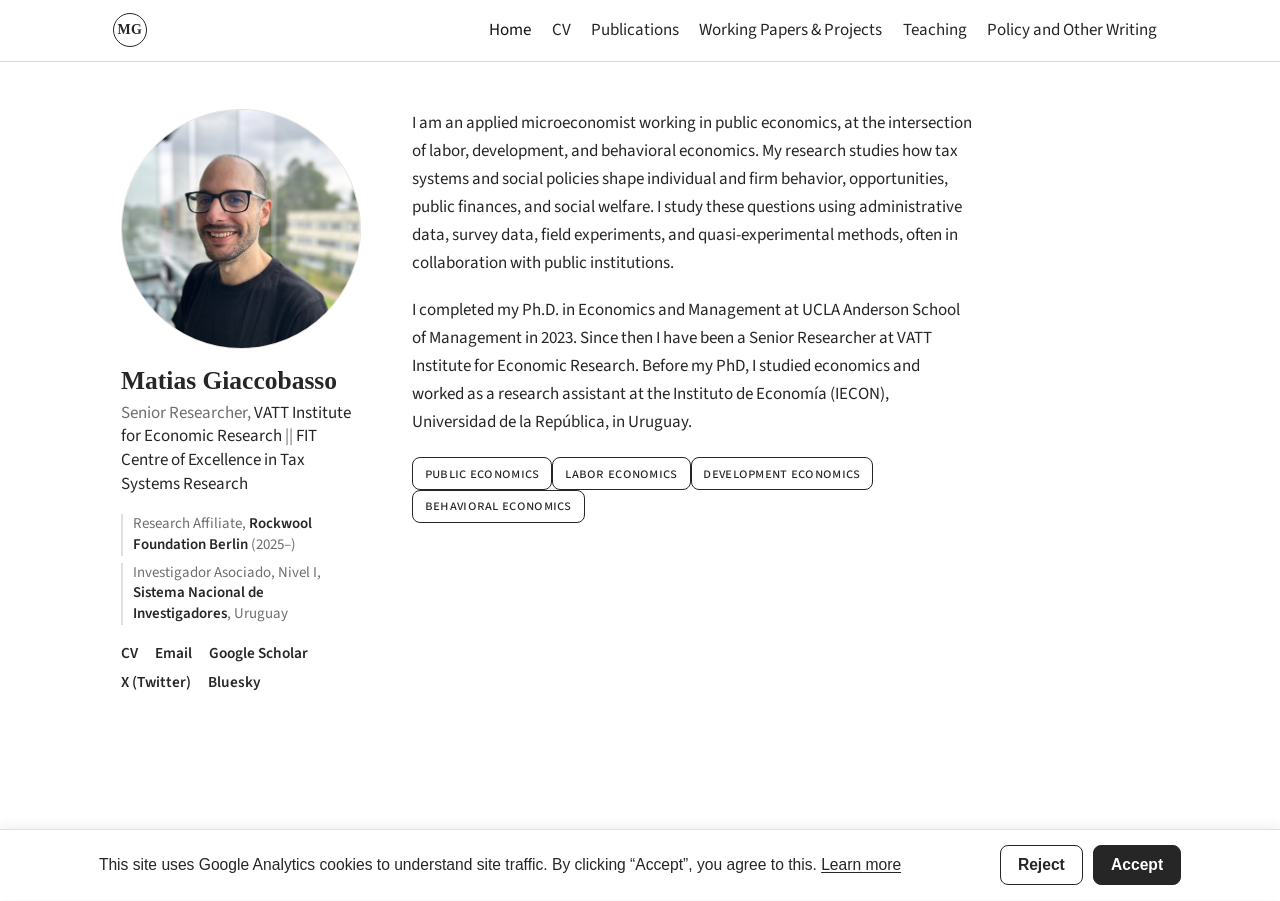
<file: index.html>
<!DOCTYPE html>
<html xmlns="http://www.w3.org/1999/xhtml" lang="en" xml:lang="en"><head>

<meta charset="utf-8">
<meta name="generator" content="quarto-1.9.38">

<meta name="viewport" content="width=device-width, initial-scale=1.0, user-scalable=yes">

<meta name="description" content="Economist at VATT Institute for Economic Research working on public policy, taxation, and labor-market trajectories.">

<title>Matias Giaccobasso</title>
<style>
/* Default styles provided by pandoc.
** See https://pandoc.org/MANUAL.html#variables-for-html for config info.
*/
code{white-space: pre-wrap;}
span.smallcaps{font-variant: small-caps;}
div.columns{display: flex; gap: min(4vw, 1.5em);}
div.column{flex: auto; overflow-x: auto;}
div.hanging-indent{margin-left: 1.5em; text-indent: -1.5em;}
ul.task-list{list-style: none;}
ul.task-list li input[type="checkbox"] {
  width: 0.8em;
  margin: 0 0.8em 0.2em -1em; /* quarto-specific, see https://github.com/quarto-dev/quarto-cli/issues/4556 */ 
  vertical-align: middle;
}
</style>


<script src="site_libs/quarto-nav/quarto-nav.js"></script>
<script src="site_libs/quarto-nav/headroom.min.js"></script>
<link href="./assets/img/favicon.svg" rel="icon" type="image/svg+xml">
<script src="site_libs/clipboard/clipboard.min.js"></script>
<script src="site_libs/quarto-html/quarto.js" type="module"></script>
<script src="site_libs/quarto-html/tabsets/tabsets.js" type="module"></script>
<script src="site_libs/quarto-html/popper.min.js"></script>
<script src="site_libs/quarto-html/tippy.umd.min.js"></script>
<link href="site_libs/quarto-html/tippy.css" rel="stylesheet">
<link href="site_libs/quarto-html/quarto-syntax-highlighting-15634bcf2e68342d4ad2dfa704d543f6.css" rel="stylesheet" id="quarto-text-highlighting-styles">
<script src="site_libs/bootstrap/bootstrap.min.js"></script>
<link href="site_libs/bootstrap/bootstrap-icons.css" rel="stylesheet">
<link href="site_libs/bootstrap/bootstrap-001834b236ddce885c5d99284776c27e.min.css" rel="stylesheet" append-hash="true" id="quarto-bootstrap" data-mode="light">
<script id="quarto-search-options" type="application/json">{
  "language": {
    "search-no-results-text": "No results",
    "search-matching-documents-text": "matching documents",
    "search-copy-link-title": "Copy link to search",
    "search-hide-matches-text": "Hide additional matches",
    "search-more-match-text": "more match in this document",
    "search-more-matches-text": "more matches in this document",
    "search-clear-button-title": "Clear",
    "search-text-placeholder": "",
    "search-detached-cancel-button-title": "Cancel",
    "search-submit-button-title": "Submit",
    "search-label": "Search"
  }
}</script>
<link rel="canonical" href="https://mgiaccobasso.com/">


</head>

<body class="nav-fixed fullcontent quarto-light">

<div id="quarto-search-results"></div>
  <header id="quarto-header" class="headroom fixed-top">
    <nav class="navbar navbar-expand-lg " data-bs-theme="dark">
      <div class="navbar-container container-fluid">
      <div class="navbar-brand-container mx-auto">
    <a class="navbar-brand" href="./index.html">
    <span class="navbar-title">MG</span>
    </a>
  </div>
          <button class="navbar-toggler" type="button" data-bs-toggle="collapse" data-bs-target="#navbarCollapse" aria-controls="navbarCollapse" role="menu" aria-expanded="false" aria-label="Toggle navigation" onclick="if (window.quartoToggleHeadroom) { window.quartoToggleHeadroom(); }">
  <span class="navbar-toggler-icon"></span>
</button>
          <div class="collapse navbar-collapse" id="navbarCollapse">
            <ul class="navbar-nav navbar-nav-scroll me-auto">
  <li class="nav-item">
    <a class="nav-link active" href="./index.html" aria-current="page"> 
<span class="menu-text">Home</span></a>
  </li>  
  <li class="nav-item">
    <a class="nav-link" href="./cv.html"> 
<span class="menu-text">CV</span></a>
  </li>  
  <li class="nav-item">
    <a class="nav-link" href="./publications.html"> 
<span class="menu-text">Publications</span></a>
  </li>  
  <li class="nav-item">
    <a class="nav-link" href="./working-papers-projects.html"> 
<span class="menu-text">Working Papers &amp; Projects</span></a>
  </li>  
  <li class="nav-item">
    <a class="nav-link" href="./teaching.html"> 
<span class="menu-text">Teaching</span></a>
  </li>  
  <li class="nav-item">
    <a class="nav-link" href="./policy-writing.html"> 
<span class="menu-text">Policy and Other Writing</span></a>
  </li>  
</ul>
          </div> <!-- /navcollapse -->
            <div class="quarto-navbar-tools">
</div>
      </div> <!-- /container-fluid -->
    </nav>
</header>
<!-- content -->
<div id="quarto-content" class="quarto-container page-columns page-rows-contents page-layout-article page-navbar">
<!-- sidebar -->
<!-- margin-sidebar -->
    
<!-- main -->
<main class="content" id="quarto-document-content"><header id="title-block-header" class="quarto-title-block"></header>




<div class="home-layout">
<div class="home-sidebar">
<p><img class="profile-photo" src="assets/img/headshot.jpg" alt="Matias Giaccobasso" width="240" height="240"></p>
<section id="matias-giaccobasso" class="level1">
<h1>Matias Giaccobasso</h1>
<div class="profile-position">
<p>Senior Researcher, <a href="https://vatt.fi/en">VATT Institute for Economic Research </a> || <a href="https://verotutkimus.fi/en/home/">FIT Centre of Excellence in Tax Systems Research</a></p>
</div>
<ul class="profile-affiliations-list">
<li>
Research Affiliate, <a href="https://www.rfberlin.com/author/mgiaccobasso/">Rockwool Foundation Berlin</a> (2025–)
</li>
<li>
Investigador Asociado, Nivel I, <a href="https://sni.org.uy/investigadores/">Sistema Nacional de Investigadores</a>, Uruguay
</li>
</ul>
<ul class="profile-links">
<li>
<a href="cv.html">CV</a>
</li>
<li>
<a href="mailto:matias.giaccobasso@vatt.fi">Email</a>
</li>
<li>
<a href="https://scholar.google.com/citations?hl=es&amp;user=SDqTtIwAAAAJ">Google Scholar</a>
</li>
<li>
<a href="https://x.com/mgiaccobasso">X (Twitter)</a>
</li>
<li>
<a href="https://bsky.app/profile/mgiaccobasso.bsky.social">Bluesky</a>
</li>
</ul>
</section>
</div>
<div class="home-content">
<p>I am an applied microeconomist working in public economics, at the intersection of labor, development, and behavioral economics. My research studies how tax systems and social policies shape individual and firm behavior, opportunities, public finances, and social welfare. I study these questions using administrative data, survey data, field experiments, and quasi-experimental methods, often in collaboration with public institutions.</p>
<p>I completed my Ph.D.&nbsp;in Economics and Management at UCLA Anderson School of Management in 2023. Since then I have been a Senior Researcher at VATT Institute for Economic Research. Before my PhD, I studied economics and worked as a research assistant at the <a href="https://iecon.fcea.udelar.edu.uy/en/">Instituto de Economía (IECON)</a>, Universidad de la República, in Uruguay.</p>
<div class="tag-row">
<p><span class="tag">public economics</span><span class="tag">labor economics</span><span class="tag">development economics</span><span class="tag">behavioral economics</span></p>
</div>
</div>
</div>



</main> <!-- /main -->
<style>
#cookie-consent-banner {
  display: none;
  position: fixed;
  left: 0;
  right: 0;
  bottom: 0;
  z-index: 1000;
  background: #ffffff;
  border-top: 1px solid #e2e0dc;
  box-shadow: 0 -2px 12px rgba(38, 38, 38, 0.08);
  padding: 0.9rem 1.25rem;
  align-items: center;
  justify-content: center;
  gap: 1rem;
  flex-wrap: wrap;
  font-family: -apple-system, BlinkMacSystemFont, "Segoe UI", Helvetica, Arial, sans-serif;
}

#cookie-consent-banner p {
  margin: 0;
  color: #262626;
  font-size: 0.92rem;
  line-height: 1.5;
  max-width: 52rem;
  flex: 1 1 20rem;
}

#cookie-consent-banner a {
  color: #262626;
  text-decoration: underline;
}

.cookie-consent-buttons {
  display: flex;
  gap: 0.6rem;
  flex: 0 0 auto;
}

.cookie-consent-buttons button {
  font: inherit;
  font-size: 0.92rem;
  font-weight: 600;
  padding: 0.42rem 1rem;
  border-radius: 8px;
  cursor: pointer;
  border: 1px solid #262626;
  background: #ffffff;
  color: #262626;
}

.cookie-consent-buttons button:hover {
  background: rgba(38, 38, 38, 0.06);
}

.cookie-consent-buttons button#cookie-consent-accept {
  background: #262626;
  color: #ffffff;
}

.cookie-consent-buttons button#cookie-consent-accept:hover {
  background: #3a3a3a;
}

.cookie-consent-buttons button:focus-visible {
  outline: 2px solid #262626;
  outline-offset: 2px;
}

@media (max-width: 640px) {
  #cookie-consent-banner {
    justify-content: flex-start;
  }
}
</style>

<div id="cookie-consent-banner" role="dialog" aria-label="Cookie consent" aria-live="polite">
  <p>This site uses Google Analytics cookies to understand site traffic. By clicking “Accept”, you agree to this. <a href="https://policies.google.com/technologies/partner-sites" target="_blank" rel="noopener">Learn more</a></p>
  <div class="cookie-consent-buttons">
    <button id="cookie-consent-reject" type="button">Reject</button>
    <button id="cookie-consent-accept" type="button">Accept</button>
  </div>
</div>

<script>
(function () {
  var GA_ID = "G-5537H0K85M";
  var STORAGE_KEY = "cookie-consent";

  function getConsent() {
    try { return localStorage.getItem(STORAGE_KEY); } catch (e) { return null; }
  }

  function setConsent(value) {
    try { localStorage.setItem(STORAGE_KEY, value); } catch (e) {}
  }

  function loadGoogleAnalytics() {
    if (window.__gaLoaded) return;
    window.__gaLoaded = true;

    var s = document.createElement("script");
    s.async = true;
    s.src = "https://www.googletagmanager.com/gtag/js?id=" + GA_ID;
    document.head.appendChild(s);

    window.dataLayer = window.dataLayer || [];
    window.gtag = function () { window.dataLayer.push(arguments); };
    window.gtag("js", new Date());
    window.gtag("config", GA_ID);
  }

  var banner = document.getElementById("cookie-consent-banner");
  var consent = getConsent();

  if (consent === "accepted") {
    loadGoogleAnalytics();
  } else if (consent !== "rejected" && banner) {
    banner.style.display = "flex";
  }

  var acceptBtn = document.getElementById("cookie-consent-accept");
  var rejectBtn = document.getElementById("cookie-consent-reject");

  if (acceptBtn) {
    acceptBtn.addEventListener("click", function () {
      setConsent("accepted");
      loadGoogleAnalytics();
      if (banner) banner.style.display = "none";
    });
  }

  if (rejectBtn) {
    rejectBtn.addEventListener("click", function () {
      setConsent("rejected");
      if (banner) banner.style.display = "none";
    });
  }
})();
</script>
<script id="quarto-html-after-body" type="application/javascript">
  window.document.addEventListener("DOMContentLoaded", function (event) {
    const isCodeAnnotation = (el) => {
      for (const clz of el.classList) {
        if (clz.startsWith('code-annotation-')) {                     
          return true;
        }
      }
      return false;
    }
    const onCopySuccess = function(e) {
      // button target
      const button = e.trigger;
      // don't keep focus
      button.blur();
      // flash "checked"
      button.classList.add('code-copy-button-checked');
      var currentTitle = button.getAttribute("title");
      button.setAttribute("title", "Copied!");
      let tooltip;
      if (window.bootstrap) {
        button.setAttribute("data-bs-toggle", "tooltip");
        button.setAttribute("data-bs-placement", "left");
        button.setAttribute("data-bs-title", "Copied!");
        tooltip = new bootstrap.Tooltip(button, 
          { trigger: "manual", 
            customClass: "code-copy-button-tooltip",
            offset: [0, -8]});
        tooltip.show();    
      }
      setTimeout(function() {
        if (tooltip) {
          tooltip.hide();
          button.removeAttribute("data-bs-title");
          button.removeAttribute("data-bs-toggle");
          button.removeAttribute("data-bs-placement");
        }
        button.setAttribute("title", currentTitle);
        button.classList.remove('code-copy-button-checked');
      }, 1000);
      // clear code selection
      e.clearSelection();
    }
    const getTextToCopy = function(trigger) {
      const outerScaffold = trigger.parentElement.cloneNode(true);
      const codeEl = outerScaffold.querySelector('code');
      for (const childEl of codeEl.children) {
        if (isCodeAnnotation(childEl)) {
          childEl.remove();
        }
      }
      return codeEl.innerText;
    }
    const clipboard = new window.ClipboardJS('.code-copy-button:not([data-in-quarto-modal])', {
      text: getTextToCopy
    });
    clipboard.on('success', onCopySuccess);
    if (window.document.getElementById('quarto-embedded-source-code-modal')) {
      const clipboardModal = new window.ClipboardJS('.code-copy-button[data-in-quarto-modal]', {
        text: getTextToCopy,
        container: window.document.getElementById('quarto-embedded-source-code-modal')
      });
      clipboardModal.on('success', onCopySuccess);
    }
      var localhostRegex = new RegExp(/^(?:http|https):\/\/localhost\:?[0-9]*\//);
      var mailtoRegex = new RegExp(/^mailto:/);
        var filterRegex = new RegExp("https:\/\/mgiaccobasso\.com");
      var isInternal = (href) => {
          return filterRegex.test(href) || localhostRegex.test(href) || mailtoRegex.test(href);
      }
      // Inspect non-navigation links and adorn them if external
     var links = window.document.querySelectorAll('a[href]:not(.nav-link):not(.navbar-brand):not(.toc-action):not(.sidebar-link):not(.sidebar-item-toggle):not(.pagination-link):not(.no-external):not([aria-hidden]):not(.dropdown-item):not(.quarto-navigation-tool):not(.about-link)');
      for (var i=0; i<links.length; i++) {
        const link = links[i];
        if (!isInternal(link.href)) {
          // undo the damage that might have been done by quarto-nav.js in the case of
          // links that we want to consider external
          if (link.dataset.originalHref !== undefined) {
            link.href = link.dataset.originalHref;
          }
            // target, if specified
            link.setAttribute("target", "_blank");
            if (link.getAttribute("rel") === null) {
              link.setAttribute("rel", "noopener");
            }
        }
      }
    function tippyHover(el, contentFn, onTriggerFn, onUntriggerFn) {
      const config = {
        allowHTML: true,
        maxWidth: 500,
        delay: 100,
        arrow: false,
        appendTo: function(el) {
            return el.parentElement;
        },
        interactive: true,
        interactiveBorder: 10,
        theme: 'quarto',
        placement: 'bottom-start',
      };
      if (contentFn) {
        config.content = contentFn;
      }
      if (onTriggerFn) {
        config.onTrigger = onTriggerFn;
      }
      if (onUntriggerFn) {
        config.onUntrigger = onUntriggerFn;
      }
      window.tippy(el, config); 
    }
    const noterefs = window.document.querySelectorAll('a[role="doc-noteref"]');
    for (var i=0; i<noterefs.length; i++) {
      const ref = noterefs[i];
      tippyHover(ref, function() {
        // use id or data attribute instead here
        let href = ref.getAttribute('data-footnote-href') || ref.getAttribute('href');
        try { href = new URL(href).hash; } catch {}
        const id = href.replace(/^#\/?/, "");
        const note = window.document.getElementById(id);
        if (note) {
          return note.innerHTML;
        } else {
          return "";
        }
      });
    }
    const xrefs = window.document.querySelectorAll('a.quarto-xref');
    const processXRef = (id, note) => {
      // Strip column container classes
      const stripColumnClz = (el) => {
        el.classList.remove("page-full", "page-columns");
        if (el.children) {
          for (const child of el.children) {
            stripColumnClz(child);
          }
        }
      }
      stripColumnClz(note)
      if (id === null || id.startsWith('sec-')) {
        // Special case sections, only their first couple elements
        const container = document.createElement("div");
        if (note.children && note.children.length > 2) {
          container.appendChild(note.children[0].cloneNode(true));
          for (let i = 1; i < note.children.length; i++) {
            const child = note.children[i];
            if (child.tagName === "P" && child.innerText === "") {
              continue;
            } else {
              container.appendChild(child.cloneNode(true));
              break;
            }
          }
          if (window.Quarto?.typesetMath) {
            window.Quarto.typesetMath(container);
          }
          return container.innerHTML
        } else {
          if (window.Quarto?.typesetMath) {
            window.Quarto.typesetMath(note);
          }
          return note.innerHTML;
        }
      } else {
        // Remove any anchor links if they are present
        const anchorLink = note.querySelector('a.anchorjs-link');
        if (anchorLink) {
          anchorLink.remove();
        }
        if (window.Quarto?.typesetMath) {
          window.Quarto.typesetMath(note);
        }
        if (note.classList.contains("callout")) {
          return note.outerHTML;
        } else {
          return note.innerHTML;
        }
      }
    }
    for (var i=0; i<xrefs.length; i++) {
      const xref = xrefs[i];
      tippyHover(xref, undefined, function(instance) {
        instance.disable();
        let url = xref.getAttribute('href');
        let hash = undefined; 
        if (url.startsWith('#')) {
          hash = url;
        } else {
          try { hash = new URL(url).hash; } catch {}
        }
        if (hash) {
          const id = hash.replace(/^#\/?/, "");
          const note = window.document.getElementById(id);
          if (note !== null) {
            try {
              const html = processXRef(id, note.cloneNode(true));
              instance.setContent(html);
            } finally {
              instance.enable();
              instance.show();
            }
          } else {
            // See if we can fetch this
            fetch(url.split('#')[0])
            .then(res => res.text())
            .then(html => {
              const parser = new DOMParser();
              const htmlDoc = parser.parseFromString(html, "text/html");
              const note = htmlDoc.getElementById(id);
              if (note !== null) {
                const html = processXRef(id, note);
                instance.setContent(html);
              } 
            }).finally(() => {
              instance.enable();
              instance.show();
            });
          }
        } else {
          // See if we can fetch a full url (with no hash to target)
          // This is a special case and we should probably do some content thinning / targeting
          fetch(url)
          .then(res => res.text())
          .then(html => {
            const parser = new DOMParser();
            const htmlDoc = parser.parseFromString(html, "text/html");
            const note = htmlDoc.querySelector('main.content');
            if (note !== null) {
              // This should only happen for chapter cross references
              // (since there is no id in the URL)
              // remove the first header
              if (note.children.length > 0 && note.children[0].tagName === "HEADER") {
                note.children[0].remove();
              }
              const html = processXRef(null, note);
              instance.setContent(html);
            } 
          }).finally(() => {
            instance.enable();
            instance.show();
          });
        }
      }, function(instance) {
      });
    }
        let selectedAnnoteEl;
        const selectorForAnnotation = ( cell, annotation) => {
          let cellAttr = 'data-code-cell="' + cell + '"';
          let lineAttr = 'data-code-annotation="' +  annotation + '"';
          const selector = 'span[' + cellAttr + '][' + lineAttr + ']';
          return selector;
        }
        const selectCodeLines = (annoteEl) => {
          const doc = window.document;
          const targetCell = annoteEl.getAttribute("data-target-cell");
          const targetAnnotation = annoteEl.getAttribute("data-target-annotation");
          const annoteSpan = window.document.querySelector(selectorForAnnotation(targetCell, targetAnnotation));
          const lines = annoteSpan.getAttribute("data-code-lines").split(",");
          const lineIds = lines.map((line) => {
            return targetCell + "-" + line;
          })
          let top = null;
          let height = null;
          let parent = null;
          if (lineIds.length > 0) {
              //compute the position of the single el (top and bottom and make a div)
              const el = window.document.getElementById(lineIds[0]);
              top = el.offsetTop;
              height = el.offsetHeight;
              parent = el.parentElement.parentElement;
            if (lineIds.length > 1) {
              const lastEl = window.document.getElementById(lineIds[lineIds.length - 1]);
              const bottom = lastEl.offsetTop + lastEl.offsetHeight;
              height = bottom - top;
            }
            if (top !== null && height !== null && parent !== null) {
              // cook up a div (if necessary) and position it 
              let div = window.document.getElementById("code-annotation-line-highlight");
              if (div === null) {
                div = window.document.createElement("div");
                div.setAttribute("id", "code-annotation-line-highlight");
                div.style.position = 'absolute';
                parent.appendChild(div);
              }
              div.style.top = top - 2 + "px";
              div.style.height = height + 4 + "px";
              div.style.left = 0;
              let gutterDiv = window.document.getElementById("code-annotation-line-highlight-gutter");
              if (gutterDiv === null) {
                gutterDiv = window.document.createElement("div");
                gutterDiv.setAttribute("id", "code-annotation-line-highlight-gutter");
                gutterDiv.style.position = 'absolute';
                const codeCell = window.document.getElementById(targetCell);
                const gutter = codeCell.querySelector('.code-annotation-gutter');
                gutter.appendChild(gutterDiv);
              }
              gutterDiv.style.top = top - 2 + "px";
              gutterDiv.style.height = height + 4 + "px";
            }
            selectedAnnoteEl = annoteEl;
          }
        };
        const unselectCodeLines = () => {
          const elementsIds = ["code-annotation-line-highlight", "code-annotation-line-highlight-gutter"];
          elementsIds.forEach((elId) => {
            const div = window.document.getElementById(elId);
            if (div) {
              div.remove();
            }
          });
          selectedAnnoteEl = undefined;
        };
          // Handle positioning of the toggle
      window.addEventListener(
        "resize",
        throttle(() => {
          elRect = undefined;
          if (selectedAnnoteEl) {
            selectCodeLines(selectedAnnoteEl);
          }
        }, 10)
      );
      function throttle(fn, ms) {
      let throttle = false;
      let timer;
        return (...args) => {
          if(!throttle) { // first call gets through
              fn.apply(this, args);
              throttle = true;
          } else { // all the others get throttled
              if(timer) clearTimeout(timer); // cancel #2
              timer = setTimeout(() => {
                fn.apply(this, args);
                timer = throttle = false;
              }, ms);
          }
        };
      }
        // Attach click handler to the DT
        const annoteDls = window.document.querySelectorAll('dt[data-target-cell]');
        for (const annoteDlNode of annoteDls) {
          annoteDlNode.addEventListener('click', (event) => {
            const clickedEl = event.target;
            if (clickedEl !== selectedAnnoteEl) {
              unselectCodeLines();
              const activeEl = window.document.querySelector('dt[data-target-cell].code-annotation-active');
              if (activeEl) {
                activeEl.classList.remove('code-annotation-active');
              }
              selectCodeLines(clickedEl);
              clickedEl.classList.add('code-annotation-active');
            } else {
              // Unselect the line
              unselectCodeLines();
              clickedEl.classList.remove('code-annotation-active');
            }
          });
        }
    const findCites = (el) => {
      const parentEl = el.parentElement;
      if (parentEl) {
        const cites = parentEl.dataset.cites;
        if (cites) {
          return {
            el,
            cites: cites.split(' ')
          };
        } else {
          return findCites(el.parentElement)
        }
      } else {
        return undefined;
      }
    };
    var bibliorefs = window.document.querySelectorAll('a[role="doc-biblioref"]');
    for (var i=0; i<bibliorefs.length; i++) {
      const ref = bibliorefs[i];
      const citeInfo = findCites(ref);
      if (citeInfo) {
        tippyHover(citeInfo.el, function() {
          var popup = window.document.createElement('div');
          citeInfo.cites.forEach(function(cite) {
            var citeDiv = window.document.createElement('div');
            citeDiv.classList.add('hanging-indent');
            citeDiv.classList.add('csl-entry');
            var biblioDiv = window.document.getElementById('ref-' + cite);
            if (biblioDiv) {
              citeDiv.innerHTML = biblioDiv.innerHTML;
            }
            popup.appendChild(citeDiv);
          });
          return popup.innerHTML;
        });
      }
    }
  });
  </script>
</div> <!-- /content -->
<footer class="footer">
  <div class="nav-footer">
    <div class="nav-footer-left">
<p>© 2026 Matias Giaccobasso</p>
</div>   
    <div class="nav-footer-center">
      <ul class="footer-items list-unstyled">
    <li class="nav-item">
    <a class="nav-link" href="mailto:matias.giaccobasso@vatt.fi">
<p>Email</p>
</a>
  </li>  
    <li class="nav-item">
    <a class="nav-link" href="https://scholar.google.com/citations?hl=es&amp;user=SDqTtIwAAAAJ">
<p>Google Scholar</p>
</a>
  </li>  
    <li class="nav-item">
    <a class="nav-link" href="https://vatt.fi/en">
<p>VATT</p>
</a>
  </li>  
</ul>
    </div>
    <div class="nav-footer-right">
      <ul class="footer-items list-unstyled">
    <li class="nav-item">
    <a class="nav-link" href="./cv.pdf">
<p>CV (PDF)</p>
</a>
  </li>  
    <li class="nav-item">
    <a class="nav-link" href="https://policies.google.com/technologies/partner-sites">
<p>Cookie Policy</p>
</a>
  </li>  
</ul>
    </div>
  </div>
</footer>




</body></html>
</file>
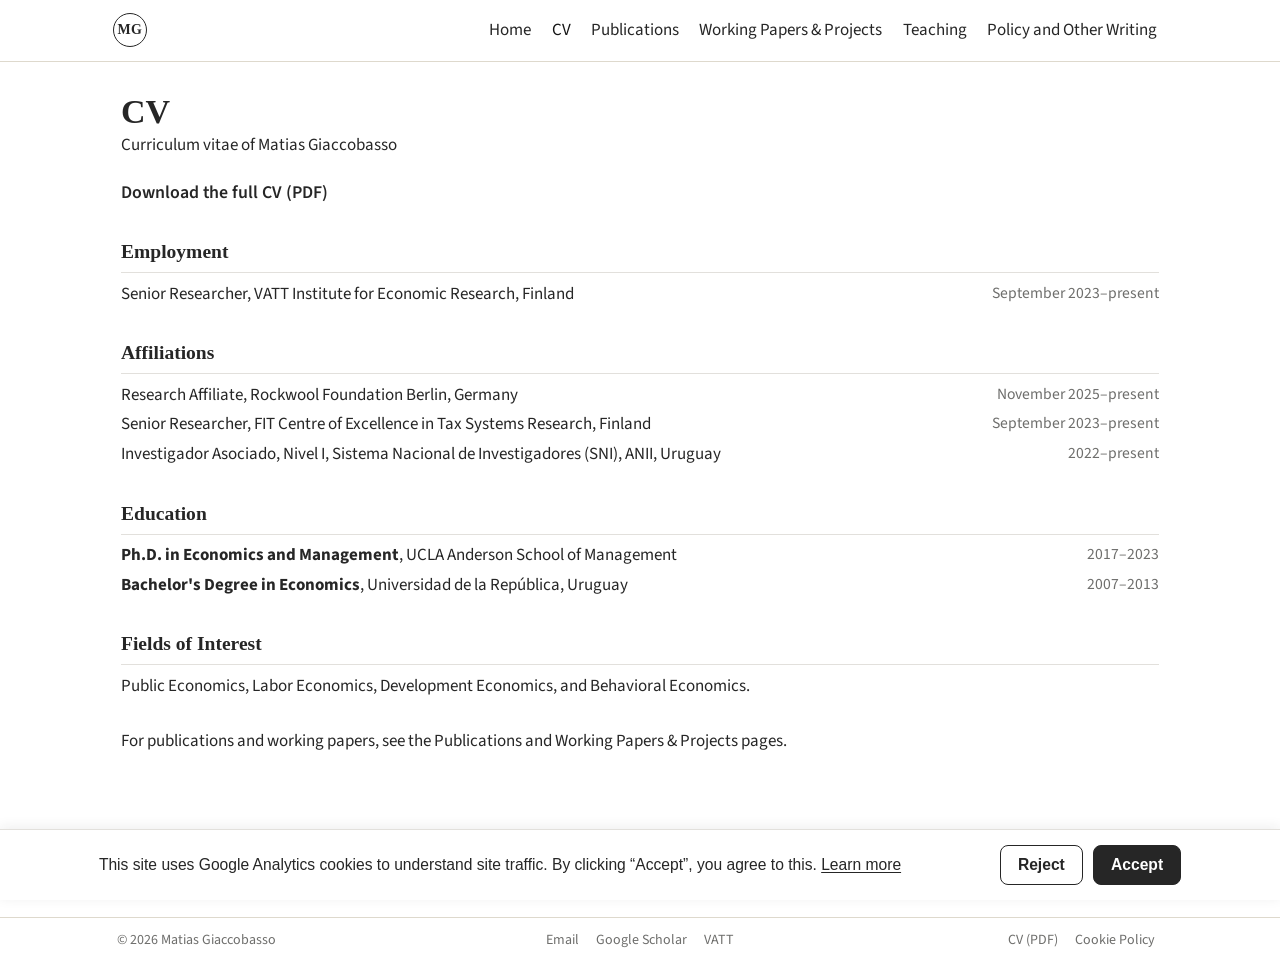
<file: cv.html>
<!DOCTYPE html>
<html xmlns="http://www.w3.org/1999/xhtml" lang="en" xml:lang="en"><head>

<meta charset="utf-8">
<meta name="generator" content="quarto-1.9.38">

<meta name="viewport" content="width=device-width, initial-scale=1.0, user-scalable=yes">

<meta name="description" content="Curriculum vitae of Matias Giaccobasso">

<title>CV – Matias Giaccobasso</title>
<style>
/* Default styles provided by pandoc.
** See https://pandoc.org/MANUAL.html#variables-for-html for config info.
*/
code{white-space: pre-wrap;}
span.smallcaps{font-variant: small-caps;}
div.columns{display: flex; gap: min(4vw, 1.5em);}
div.column{flex: auto; overflow-x: auto;}
div.hanging-indent{margin-left: 1.5em; text-indent: -1.5em;}
ul.task-list{list-style: none;}
ul.task-list li input[type="checkbox"] {
  width: 0.8em;
  margin: 0 0.8em 0.2em -1em; /* quarto-specific, see https://github.com/quarto-dev/quarto-cli/issues/4556 */ 
  vertical-align: middle;
}
</style>


<script src="site_libs/quarto-nav/quarto-nav.js"></script>
<script src="site_libs/quarto-nav/headroom.min.js"></script>
<link href="./assets/img/favicon.svg" rel="icon" type="image/svg+xml">
<script src="site_libs/clipboard/clipboard.min.js"></script>
<script src="site_libs/quarto-html/quarto.js" type="module"></script>
<script src="site_libs/quarto-html/tabsets/tabsets.js" type="module"></script>
<script src="site_libs/quarto-html/popper.min.js"></script>
<script src="site_libs/quarto-html/tippy.umd.min.js"></script>
<link href="site_libs/quarto-html/tippy.css" rel="stylesheet">
<link href="site_libs/quarto-html/quarto-syntax-highlighting-15634bcf2e68342d4ad2dfa704d543f6.css" rel="stylesheet" id="quarto-text-highlighting-styles">
<script src="site_libs/bootstrap/bootstrap.min.js"></script>
<link href="site_libs/bootstrap/bootstrap-icons.css" rel="stylesheet">
<link href="site_libs/bootstrap/bootstrap-001834b236ddce885c5d99284776c27e.min.css" rel="stylesheet" append-hash="true" id="quarto-bootstrap" data-mode="light">
<script id="quarto-search-options" type="application/json">{
  "language": {
    "search-no-results-text": "No results",
    "search-matching-documents-text": "matching documents",
    "search-copy-link-title": "Copy link to search",
    "search-hide-matches-text": "Hide additional matches",
    "search-more-match-text": "more match in this document",
    "search-more-matches-text": "more matches in this document",
    "search-clear-button-title": "Clear",
    "search-text-placeholder": "",
    "search-detached-cancel-button-title": "Cancel",
    "search-submit-button-title": "Submit",
    "search-label": "Search"
  }
}</script>
<link rel="canonical" href="https://mgiaccobasso.com/cv.html">


</head>

<body class="nav-fixed fullcontent quarto-light">

<div id="quarto-search-results"></div>
  <header id="quarto-header" class="headroom fixed-top">
    <nav class="navbar navbar-expand-lg " data-bs-theme="dark">
      <div class="navbar-container container-fluid">
      <div class="navbar-brand-container mx-auto">
    <a class="navbar-brand" href="./index.html">
    <span class="navbar-title">MG</span>
    </a>
  </div>
          <button class="navbar-toggler" type="button" data-bs-toggle="collapse" data-bs-target="#navbarCollapse" aria-controls="navbarCollapse" role="menu" aria-expanded="false" aria-label="Toggle navigation" onclick="if (window.quartoToggleHeadroom) { window.quartoToggleHeadroom(); }">
  <span class="navbar-toggler-icon"></span>
</button>
          <div class="collapse navbar-collapse" id="navbarCollapse">
            <ul class="navbar-nav navbar-nav-scroll me-auto">
  <li class="nav-item">
    <a class="nav-link" href="./index.html"> 
<span class="menu-text">Home</span></a>
  </li>  
  <li class="nav-item">
    <a class="nav-link active" href="./cv.html" aria-current="page"> 
<span class="menu-text">CV</span></a>
  </li>  
  <li class="nav-item">
    <a class="nav-link" href="./publications.html"> 
<span class="menu-text">Publications</span></a>
  </li>  
  <li class="nav-item">
    <a class="nav-link" href="./working-papers-projects.html"> 
<span class="menu-text">Working Papers &amp; Projects</span></a>
  </li>  
  <li class="nav-item">
    <a class="nav-link" href="./teaching.html"> 
<span class="menu-text">Teaching</span></a>
  </li>  
  <li class="nav-item">
    <a class="nav-link" href="./policy-writing.html"> 
<span class="menu-text">Policy and Other Writing</span></a>
  </li>  
</ul>
          </div> <!-- /navcollapse -->
            <div class="quarto-navbar-tools">
</div>
      </div> <!-- /container-fluid -->
    </nav>
</header>
<!-- content -->
<div id="quarto-content" class="quarto-container page-columns page-rows-contents page-layout-article page-navbar">
<!-- sidebar -->
<!-- margin-sidebar -->
    
<!-- main -->
<main class="content" id="quarto-document-content">

<header id="title-block-header" class="quarto-title-block default">
<div class="quarto-title">
<h1 class="title">CV</h1>
</div>

<div>
  <div class="description">
    Curriculum vitae of Matias Giaccobasso
  </div>
</div>


<div class="quarto-title-meta">

    
  
    
  </div>
  


</header>


<p class="cv-download">
<a href="cv.pdf">Download the full CV (PDF)</a>
</p>
<div class="cv-block">
  <h2>Employment</h2>
  <p class="cv-line"><span>Senior Researcher, <a href="https://vatt.fi/en">VATT Institute for Economic Research</a>, Finland</span><span class="cv-line-date">September 2023–present</span></p>
</div>

<div class="cv-block">
  <h2>Affiliations</h2>
  <p class="cv-line"><span>Research Affiliate, <a href="https://www.rfberlin.com/author/mgiaccobasso/">Rockwool Foundation Berlin</a>, Germany</span><span class="cv-line-date">November 2025–present</span></p>
  <p class="cv-line"><span>Senior Researcher, <a href="https://verotutkimus.fi/en/people/">FIT Centre of Excellence in Tax Systems Research</a>, Finland</span><span class="cv-line-date">September 2023–present</span></p>
  <p class="cv-line"><span>Investigador Asociado, Nivel I, <a href="https://sni.org.uy/investigadores/">Sistema Nacional de Investigadores (SNI)</a>, ANII, Uruguay</span><span class="cv-line-date">2022–present</span></p>
</div>

<div class="cv-block">
  <h2>Education</h2>
  <p class="cv-line"><span><strong>Ph.D. in Economics and Management</strong>, UCLA Anderson School of Management</span><span class="cv-line-date">2017–2023</span></p>
  <p class="cv-line"><span><strong>Bachelor's Degree in Economics</strong>, Universidad de la República, Uruguay</span><span class="cv-line-date">2007–2013</span></p>
</div>

<div class="cv-block">
  <h2>Fields of Interest</h2>
  <p>Public Economics, Labor Economics, Development Economics, and Behavioral Economics.</p>
</div>
<p>For publications and working papers, see the <a href="./publications.html">Publications</a> and <a href="./working-papers-projects.html">Working Papers &amp; Projects</a> pages.</p>



</main> <!-- /main -->
<style>
#cookie-consent-banner {
  display: none;
  position: fixed;
  left: 0;
  right: 0;
  bottom: 0;
  z-index: 1000;
  background: #ffffff;
  border-top: 1px solid #e2e0dc;
  box-shadow: 0 -2px 12px rgba(38, 38, 38, 0.08);
  padding: 0.9rem 1.25rem;
  align-items: center;
  justify-content: center;
  gap: 1rem;
  flex-wrap: wrap;
  font-family: -apple-system, BlinkMacSystemFont, "Segoe UI", Helvetica, Arial, sans-serif;
}

#cookie-consent-banner p {
  margin: 0;
  color: #262626;
  font-size: 0.92rem;
  line-height: 1.5;
  max-width: 52rem;
  flex: 1 1 20rem;
}

#cookie-consent-banner a {
  color: #262626;
  text-decoration: underline;
}

.cookie-consent-buttons {
  display: flex;
  gap: 0.6rem;
  flex: 0 0 auto;
}

.cookie-consent-buttons button {
  font: inherit;
  font-size: 0.92rem;
  font-weight: 600;
  padding: 0.42rem 1rem;
  border-radius: 8px;
  cursor: pointer;
  border: 1px solid #262626;
  background: #ffffff;
  color: #262626;
}

.cookie-consent-buttons button:hover {
  background: rgba(38, 38, 38, 0.06);
}

.cookie-consent-buttons button#cookie-consent-accept {
  background: #262626;
  color: #ffffff;
}

.cookie-consent-buttons button#cookie-consent-accept:hover {
  background: #3a3a3a;
}

.cookie-consent-buttons button:focus-visible {
  outline: 2px solid #262626;
  outline-offset: 2px;
}

@media (max-width: 640px) {
  #cookie-consent-banner {
    justify-content: flex-start;
  }
}
</style>

<div id="cookie-consent-banner" role="dialog" aria-label="Cookie consent" aria-live="polite">
  <p>This site uses Google Analytics cookies to understand site traffic. By clicking “Accept”, you agree to this. <a href="https://policies.google.com/technologies/partner-sites" target="_blank" rel="noopener">Learn more</a></p>
  <div class="cookie-consent-buttons">
    <button id="cookie-consent-reject" type="button">Reject</button>
    <button id="cookie-consent-accept" type="button">Accept</button>
  </div>
</div>

<script>
(function () {
  var GA_ID = "G-5537H0K85M";
  var STORAGE_KEY = "cookie-consent";

  function getConsent() {
    try { return localStorage.getItem(STORAGE_KEY); } catch (e) { return null; }
  }

  function setConsent(value) {
    try { localStorage.setItem(STORAGE_KEY, value); } catch (e) {}
  }

  function loadGoogleAnalytics() {
    if (window.__gaLoaded) return;
    window.__gaLoaded = true;

    var s = document.createElement("script");
    s.async = true;
    s.src = "https://www.googletagmanager.com/gtag/js?id=" + GA_ID;
    document.head.appendChild(s);

    window.dataLayer = window.dataLayer || [];
    window.gtag = function () { window.dataLayer.push(arguments); };
    window.gtag("js", new Date());
    window.gtag("config", GA_ID);
  }

  var banner = document.getElementById("cookie-consent-banner");
  var consent = getConsent();

  if (consent === "accepted") {
    loadGoogleAnalytics();
  } else if (consent !== "rejected" && banner) {
    banner.style.display = "flex";
  }

  var acceptBtn = document.getElementById("cookie-consent-accept");
  var rejectBtn = document.getElementById("cookie-consent-reject");

  if (acceptBtn) {
    acceptBtn.addEventListener("click", function () {
      setConsent("accepted");
      loadGoogleAnalytics();
      if (banner) banner.style.display = "none";
    });
  }

  if (rejectBtn) {
    rejectBtn.addEventListener("click", function () {
      setConsent("rejected");
      if (banner) banner.style.display = "none";
    });
  }
})();
</script>
<script id="quarto-html-after-body" type="application/javascript">
  window.document.addEventListener("DOMContentLoaded", function (event) {
    const isCodeAnnotation = (el) => {
      for (const clz of el.classList) {
        if (clz.startsWith('code-annotation-')) {                     
          return true;
        }
      }
      return false;
    }
    const onCopySuccess = function(e) {
      // button target
      const button = e.trigger;
      // don't keep focus
      button.blur();
      // flash "checked"
      button.classList.add('code-copy-button-checked');
      var currentTitle = button.getAttribute("title");
      button.setAttribute("title", "Copied!");
      let tooltip;
      if (window.bootstrap) {
        button.setAttribute("data-bs-toggle", "tooltip");
        button.setAttribute("data-bs-placement", "left");
        button.setAttribute("data-bs-title", "Copied!");
        tooltip = new bootstrap.Tooltip(button, 
          { trigger: "manual", 
            customClass: "code-copy-button-tooltip",
            offset: [0, -8]});
        tooltip.show();    
      }
      setTimeout(function() {
        if (tooltip) {
          tooltip.hide();
          button.removeAttribute("data-bs-title");
          button.removeAttribute("data-bs-toggle");
          button.removeAttribute("data-bs-placement");
        }
        button.setAttribute("title", currentTitle);
        button.classList.remove('code-copy-button-checked');
      }, 1000);
      // clear code selection
      e.clearSelection();
    }
    const getTextToCopy = function(trigger) {
      const outerScaffold = trigger.parentElement.cloneNode(true);
      const codeEl = outerScaffold.querySelector('code');
      for (const childEl of codeEl.children) {
        if (isCodeAnnotation(childEl)) {
          childEl.remove();
        }
      }
      return codeEl.innerText;
    }
    const clipboard = new window.ClipboardJS('.code-copy-button:not([data-in-quarto-modal])', {
      text: getTextToCopy
    });
    clipboard.on('success', onCopySuccess);
    if (window.document.getElementById('quarto-embedded-source-code-modal')) {
      const clipboardModal = new window.ClipboardJS('.code-copy-button[data-in-quarto-modal]', {
        text: getTextToCopy,
        container: window.document.getElementById('quarto-embedded-source-code-modal')
      });
      clipboardModal.on('success', onCopySuccess);
    }
      var localhostRegex = new RegExp(/^(?:http|https):\/\/localhost\:?[0-9]*\//);
      var mailtoRegex = new RegExp(/^mailto:/);
        var filterRegex = new RegExp("https:\/\/mgiaccobasso\.com");
      var isInternal = (href) => {
          return filterRegex.test(href) || localhostRegex.test(href) || mailtoRegex.test(href);
      }
      // Inspect non-navigation links and adorn them if external
     var links = window.document.querySelectorAll('a[href]:not(.nav-link):not(.navbar-brand):not(.toc-action):not(.sidebar-link):not(.sidebar-item-toggle):not(.pagination-link):not(.no-external):not([aria-hidden]):not(.dropdown-item):not(.quarto-navigation-tool):not(.about-link)');
      for (var i=0; i<links.length; i++) {
        const link = links[i];
        if (!isInternal(link.href)) {
          // undo the damage that might have been done by quarto-nav.js in the case of
          // links that we want to consider external
          if (link.dataset.originalHref !== undefined) {
            link.href = link.dataset.originalHref;
          }
            // target, if specified
            link.setAttribute("target", "_blank");
            if (link.getAttribute("rel") === null) {
              link.setAttribute("rel", "noopener");
            }
        }
      }
    function tippyHover(el, contentFn, onTriggerFn, onUntriggerFn) {
      const config = {
        allowHTML: true,
        maxWidth: 500,
        delay: 100,
        arrow: false,
        appendTo: function(el) {
            return el.parentElement;
        },
        interactive: true,
        interactiveBorder: 10,
        theme: 'quarto',
        placement: 'bottom-start',
      };
      if (contentFn) {
        config.content = contentFn;
      }
      if (onTriggerFn) {
        config.onTrigger = onTriggerFn;
      }
      if (onUntriggerFn) {
        config.onUntrigger = onUntriggerFn;
      }
      window.tippy(el, config); 
    }
    const noterefs = window.document.querySelectorAll('a[role="doc-noteref"]');
    for (var i=0; i<noterefs.length; i++) {
      const ref = noterefs[i];
      tippyHover(ref, function() {
        // use id or data attribute instead here
        let href = ref.getAttribute('data-footnote-href') || ref.getAttribute('href');
        try { href = new URL(href).hash; } catch {}
        const id = href.replace(/^#\/?/, "");
        const note = window.document.getElementById(id);
        if (note) {
          return note.innerHTML;
        } else {
          return "";
        }
      });
    }
    const xrefs = window.document.querySelectorAll('a.quarto-xref');
    const processXRef = (id, note) => {
      // Strip column container classes
      const stripColumnClz = (el) => {
        el.classList.remove("page-full", "page-columns");
        if (el.children) {
          for (const child of el.children) {
            stripColumnClz(child);
          }
        }
      }
      stripColumnClz(note)
      if (id === null || id.startsWith('sec-')) {
        // Special case sections, only their first couple elements
        const container = document.createElement("div");
        if (note.children && note.children.length > 2) {
          container.appendChild(note.children[0].cloneNode(true));
          for (let i = 1; i < note.children.length; i++) {
            const child = note.children[i];
            if (child.tagName === "P" && child.innerText === "") {
              continue;
            } else {
              container.appendChild(child.cloneNode(true));
              break;
            }
          }
          if (window.Quarto?.typesetMath) {
            window.Quarto.typesetMath(container);
          }
          return container.innerHTML
        } else {
          if (window.Quarto?.typesetMath) {
            window.Quarto.typesetMath(note);
          }
          return note.innerHTML;
        }
      } else {
        // Remove any anchor links if they are present
        const anchorLink = note.querySelector('a.anchorjs-link');
        if (anchorLink) {
          anchorLink.remove();
        }
        if (window.Quarto?.typesetMath) {
          window.Quarto.typesetMath(note);
        }
        if (note.classList.contains("callout")) {
          return note.outerHTML;
        } else {
          return note.innerHTML;
        }
      }
    }
    for (var i=0; i<xrefs.length; i++) {
      const xref = xrefs[i];
      tippyHover(xref, undefined, function(instance) {
        instance.disable();
        let url = xref.getAttribute('href');
        let hash = undefined; 
        if (url.startsWith('#')) {
          hash = url;
        } else {
          try { hash = new URL(url).hash; } catch {}
        }
        if (hash) {
          const id = hash.replace(/^#\/?/, "");
          const note = window.document.getElementById(id);
          if (note !== null) {
            try {
              const html = processXRef(id, note.cloneNode(true));
              instance.setContent(html);
            } finally {
              instance.enable();
              instance.show();
            }
          } else {
            // See if we can fetch this
            fetch(url.split('#')[0])
            .then(res => res.text())
            .then(html => {
              const parser = new DOMParser();
              const htmlDoc = parser.parseFromString(html, "text/html");
              const note = htmlDoc.getElementById(id);
              if (note !== null) {
                const html = processXRef(id, note);
                instance.setContent(html);
              } 
            }).finally(() => {
              instance.enable();
              instance.show();
            });
          }
        } else {
          // See if we can fetch a full url (with no hash to target)
          // This is a special case and we should probably do some content thinning / targeting
          fetch(url)
          .then(res => res.text())
          .then(html => {
            const parser = new DOMParser();
            const htmlDoc = parser.parseFromString(html, "text/html");
            const note = htmlDoc.querySelector('main.content');
            if (note !== null) {
              // This should only happen for chapter cross references
              // (since there is no id in the URL)
              // remove the first header
              if (note.children.length > 0 && note.children[0].tagName === "HEADER") {
                note.children[0].remove();
              }
              const html = processXRef(null, note);
              instance.setContent(html);
            } 
          }).finally(() => {
            instance.enable();
            instance.show();
          });
        }
      }, function(instance) {
      });
    }
        let selectedAnnoteEl;
        const selectorForAnnotation = ( cell, annotation) => {
          let cellAttr = 'data-code-cell="' + cell + '"';
          let lineAttr = 'data-code-annotation="' +  annotation + '"';
          const selector = 'span[' + cellAttr + '][' + lineAttr + ']';
          return selector;
        }
        const selectCodeLines = (annoteEl) => {
          const doc = window.document;
          const targetCell = annoteEl.getAttribute("data-target-cell");
          const targetAnnotation = annoteEl.getAttribute("data-target-annotation");
          const annoteSpan = window.document.querySelector(selectorForAnnotation(targetCell, targetAnnotation));
          const lines = annoteSpan.getAttribute("data-code-lines").split(",");
          const lineIds = lines.map((line) => {
            return targetCell + "-" + line;
          })
          let top = null;
          let height = null;
          let parent = null;
          if (lineIds.length > 0) {
              //compute the position of the single el (top and bottom and make a div)
              const el = window.document.getElementById(lineIds[0]);
              top = el.offsetTop;
              height = el.offsetHeight;
              parent = el.parentElement.parentElement;
            if (lineIds.length > 1) {
              const lastEl = window.document.getElementById(lineIds[lineIds.length - 1]);
              const bottom = lastEl.offsetTop + lastEl.offsetHeight;
              height = bottom - top;
            }
            if (top !== null && height !== null && parent !== null) {
              // cook up a div (if necessary) and position it 
              let div = window.document.getElementById("code-annotation-line-highlight");
              if (div === null) {
                div = window.document.createElement("div");
                div.setAttribute("id", "code-annotation-line-highlight");
                div.style.position = 'absolute';
                parent.appendChild(div);
              }
              div.style.top = top - 2 + "px";
              div.style.height = height + 4 + "px";
              div.style.left = 0;
              let gutterDiv = window.document.getElementById("code-annotation-line-highlight-gutter");
              if (gutterDiv === null) {
                gutterDiv = window.document.createElement("div");
                gutterDiv.setAttribute("id", "code-annotation-line-highlight-gutter");
                gutterDiv.style.position = 'absolute';
                const codeCell = window.document.getElementById(targetCell);
                const gutter = codeCell.querySelector('.code-annotation-gutter');
                gutter.appendChild(gutterDiv);
              }
              gutterDiv.style.top = top - 2 + "px";
              gutterDiv.style.height = height + 4 + "px";
            }
            selectedAnnoteEl = annoteEl;
          }
        };
        const unselectCodeLines = () => {
          const elementsIds = ["code-annotation-line-highlight", "code-annotation-line-highlight-gutter"];
          elementsIds.forEach((elId) => {
            const div = window.document.getElementById(elId);
            if (div) {
              div.remove();
            }
          });
          selectedAnnoteEl = undefined;
        };
          // Handle positioning of the toggle
      window.addEventListener(
        "resize",
        throttle(() => {
          elRect = undefined;
          if (selectedAnnoteEl) {
            selectCodeLines(selectedAnnoteEl);
          }
        }, 10)
      );
      function throttle(fn, ms) {
      let throttle = false;
      let timer;
        return (...args) => {
          if(!throttle) { // first call gets through
              fn.apply(this, args);
              throttle = true;
          } else { // all the others get throttled
              if(timer) clearTimeout(timer); // cancel #2
              timer = setTimeout(() => {
                fn.apply(this, args);
                timer = throttle = false;
              }, ms);
          }
        };
      }
        // Attach click handler to the DT
        const annoteDls = window.document.querySelectorAll('dt[data-target-cell]');
        for (const annoteDlNode of annoteDls) {
          annoteDlNode.addEventListener('click', (event) => {
            const clickedEl = event.target;
            if (clickedEl !== selectedAnnoteEl) {
              unselectCodeLines();
              const activeEl = window.document.querySelector('dt[data-target-cell].code-annotation-active');
              if (activeEl) {
                activeEl.classList.remove('code-annotation-active');
              }
              selectCodeLines(clickedEl);
              clickedEl.classList.add('code-annotation-active');
            } else {
              // Unselect the line
              unselectCodeLines();
              clickedEl.classList.remove('code-annotation-active');
            }
          });
        }
    const findCites = (el) => {
      const parentEl = el.parentElement;
      if (parentEl) {
        const cites = parentEl.dataset.cites;
        if (cites) {
          return {
            el,
            cites: cites.split(' ')
          };
        } else {
          return findCites(el.parentElement)
        }
      } else {
        return undefined;
      }
    };
    var bibliorefs = window.document.querySelectorAll('a[role="doc-biblioref"]');
    for (var i=0; i<bibliorefs.length; i++) {
      const ref = bibliorefs[i];
      const citeInfo = findCites(ref);
      if (citeInfo) {
        tippyHover(citeInfo.el, function() {
          var popup = window.document.createElement('div');
          citeInfo.cites.forEach(function(cite) {
            var citeDiv = window.document.createElement('div');
            citeDiv.classList.add('hanging-indent');
            citeDiv.classList.add('csl-entry');
            var biblioDiv = window.document.getElementById('ref-' + cite);
            if (biblioDiv) {
              citeDiv.innerHTML = biblioDiv.innerHTML;
            }
            popup.appendChild(citeDiv);
          });
          return popup.innerHTML;
        });
      }
    }
  });
  </script>
</div> <!-- /content -->
<footer class="footer">
  <div class="nav-footer">
    <div class="nav-footer-left">
<p>© 2026 Matias Giaccobasso</p>
</div>   
    <div class="nav-footer-center">
      <ul class="footer-items list-unstyled">
    <li class="nav-item">
    <a class="nav-link" href="mailto:matias.giaccobasso@vatt.fi">
<p>Email</p>
</a>
  </li>  
    <li class="nav-item">
    <a class="nav-link" href="https://scholar.google.com/citations?hl=es&amp;user=SDqTtIwAAAAJ">
<p>Google Scholar</p>
</a>
  </li>  
    <li class="nav-item">
    <a class="nav-link" href="https://vatt.fi/en">
<p>VATT</p>
</a>
  </li>  
</ul>
    </div>
    <div class="nav-footer-right">
      <ul class="footer-items list-unstyled">
    <li class="nav-item">
    <a class="nav-link" href="./cv.pdf">
<p>CV (PDF)</p>
</a>
  </li>  
    <li class="nav-item">
    <a class="nav-link" href="https://policies.google.com/technologies/partner-sites">
<p>Cookie Policy</p>
</a>
  </li>  
</ul>
    </div>
  </div>
</footer>




</body></html>
</file>
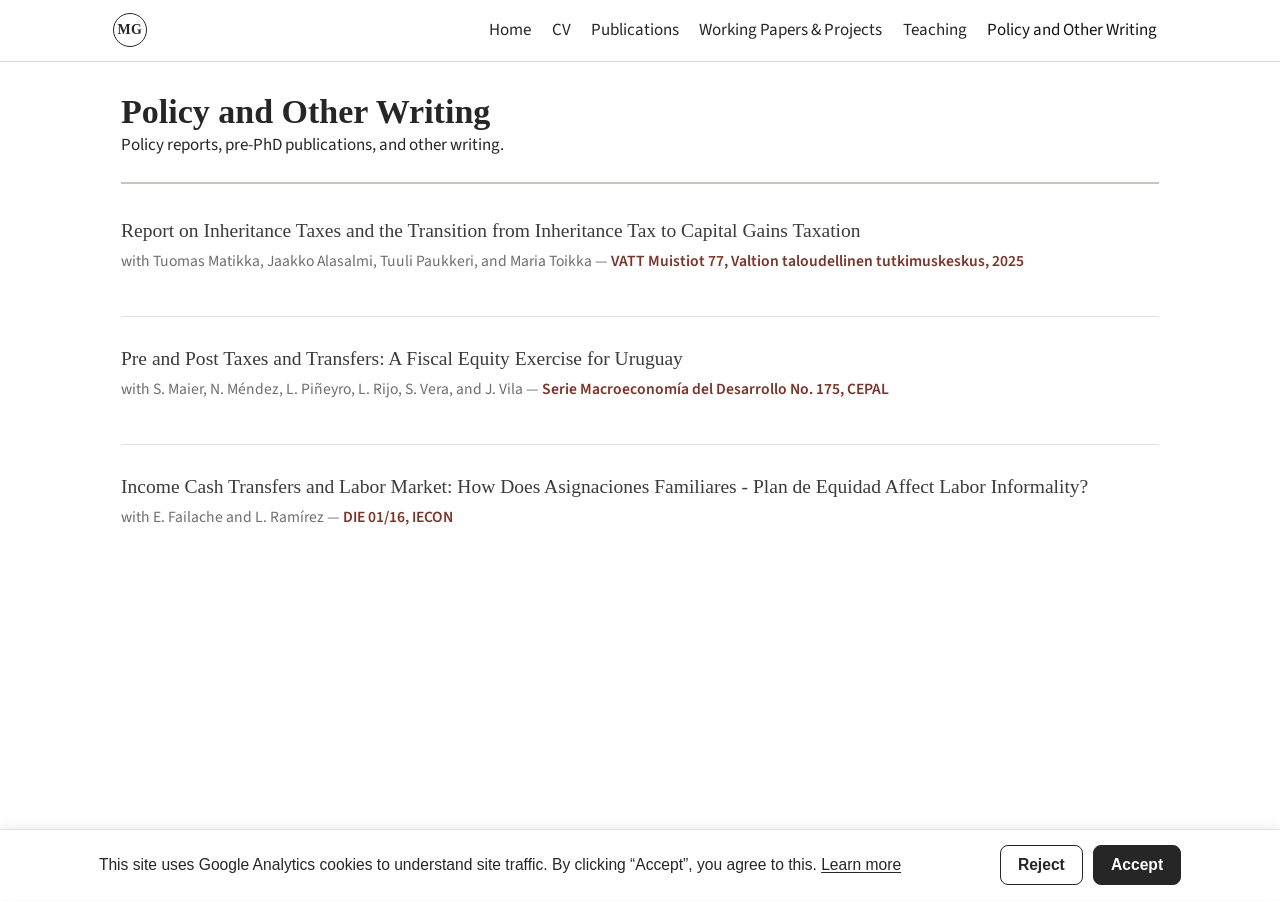
<file: policy-writing.html>
<!DOCTYPE html>
<html xmlns="http://www.w3.org/1999/xhtml" lang="en" xml:lang="en"><head>

<meta charset="utf-8">
<meta name="generator" content="quarto-1.9.38">

<meta name="viewport" content="width=device-width, initial-scale=1.0, user-scalable=yes">

<meta name="description" content="Policy reports, pre-PhD publications, and other writing.">

<title>Policy and Other Writing – Matias Giaccobasso</title>
<style>
/* Default styles provided by pandoc.
** See https://pandoc.org/MANUAL.html#variables-for-html for config info.
*/
code{white-space: pre-wrap;}
span.smallcaps{font-variant: small-caps;}
div.columns{display: flex; gap: min(4vw, 1.5em);}
div.column{flex: auto; overflow-x: auto;}
div.hanging-indent{margin-left: 1.5em; text-indent: -1.5em;}
ul.task-list{list-style: none;}
ul.task-list li input[type="checkbox"] {
  width: 0.8em;
  margin: 0 0.8em 0.2em -1em; /* quarto-specific, see https://github.com/quarto-dev/quarto-cli/issues/4556 */ 
  vertical-align: middle;
}
</style>


<script src="site_libs/quarto-nav/quarto-nav.js"></script>
<script src="site_libs/quarto-nav/headroom.min.js"></script>
<link href="./assets/img/favicon.svg" rel="icon" type="image/svg+xml">
<script src="site_libs/clipboard/clipboard.min.js"></script>
<script src="site_libs/quarto-html/quarto.js" type="module"></script>
<script src="site_libs/quarto-html/tabsets/tabsets.js" type="module"></script>
<script src="site_libs/quarto-html/popper.min.js"></script>
<script src="site_libs/quarto-html/tippy.umd.min.js"></script>
<link href="site_libs/quarto-html/tippy.css" rel="stylesheet">
<link href="site_libs/quarto-html/quarto-syntax-highlighting-15634bcf2e68342d4ad2dfa704d543f6.css" rel="stylesheet" id="quarto-text-highlighting-styles">
<script src="site_libs/bootstrap/bootstrap.min.js"></script>
<link href="site_libs/bootstrap/bootstrap-icons.css" rel="stylesheet">
<link href="site_libs/bootstrap/bootstrap-001834b236ddce885c5d99284776c27e.min.css" rel="stylesheet" append-hash="true" id="quarto-bootstrap" data-mode="light">
<script id="quarto-search-options" type="application/json">{
  "language": {
    "search-no-results-text": "No results",
    "search-matching-documents-text": "matching documents",
    "search-copy-link-title": "Copy link to search",
    "search-hide-matches-text": "Hide additional matches",
    "search-more-match-text": "more match in this document",
    "search-more-matches-text": "more matches in this document",
    "search-clear-button-title": "Clear",
    "search-text-placeholder": "",
    "search-detached-cancel-button-title": "Cancel",
    "search-submit-button-title": "Submit",
    "search-label": "Search"
  }
}</script>
<link rel="canonical" href="https://mgiaccobasso.com/policy-writing.html">


</head>

<body class="nav-fixed fullcontent quarto-light">

<div id="quarto-search-results"></div>
  <header id="quarto-header" class="headroom fixed-top">
    <nav class="navbar navbar-expand-lg " data-bs-theme="dark">
      <div class="navbar-container container-fluid">
      <div class="navbar-brand-container mx-auto">
    <a class="navbar-brand" href="./index.html">
    <span class="navbar-title">MG</span>
    </a>
  </div>
          <button class="navbar-toggler" type="button" data-bs-toggle="collapse" data-bs-target="#navbarCollapse" aria-controls="navbarCollapse" role="menu" aria-expanded="false" aria-label="Toggle navigation" onclick="if (window.quartoToggleHeadroom) { window.quartoToggleHeadroom(); }">
  <span class="navbar-toggler-icon"></span>
</button>
          <div class="collapse navbar-collapse" id="navbarCollapse">
            <ul class="navbar-nav navbar-nav-scroll me-auto">
  <li class="nav-item">
    <a class="nav-link" href="./index.html"> 
<span class="menu-text">Home</span></a>
  </li>  
  <li class="nav-item">
    <a class="nav-link" href="./cv.html"> 
<span class="menu-text">CV</span></a>
  </li>  
  <li class="nav-item">
    <a class="nav-link" href="./publications.html"> 
<span class="menu-text">Publications</span></a>
  </li>  
  <li class="nav-item">
    <a class="nav-link" href="./working-papers-projects.html"> 
<span class="menu-text">Working Papers &amp; Projects</span></a>
  </li>  
  <li class="nav-item">
    <a class="nav-link" href="./teaching.html"> 
<span class="menu-text">Teaching</span></a>
  </li>  
  <li class="nav-item">
    <a class="nav-link active" href="./policy-writing.html" aria-current="page"> 
<span class="menu-text">Policy and Other Writing</span></a>
  </li>  
</ul>
          </div> <!-- /navcollapse -->
            <div class="quarto-navbar-tools">
</div>
      </div> <!-- /container-fluid -->
    </nav>
</header>
<!-- content -->
<div id="quarto-content" class="quarto-container page-columns page-rows-contents page-layout-article page-navbar">
<!-- sidebar -->
<!-- margin-sidebar -->
    
<!-- main -->
<main class="content" id="quarto-document-content">

<header id="title-block-header" class="quarto-title-block default">
<div class="quarto-title">
<h1 class="title">Policy and Other Writing</h1>
</div>

<div>
  <div class="description">
    Policy reports, pre-PhD publications, and other writing.
  </div>
</div>


<div class="quarto-title-meta">

    
  
    
  </div>
  


</header>


<p class="research-section-heading"></p>
<div class="paper-list">

<article class="paper">
  <h3 class="paper-title"><a href="https://urn.fi/URN:ISBN:978-952-274-307-7">Report on Inheritance Taxes and the Transition from Inheritance Tax to Capital Gains Taxation</a></h3>
  <p class="paper-meta"><span class="coauthors">with Tuomas Matikka, Jaakko Alasalmi, Tuuli Paukkeri, and Maria Toikka</span> — <span class="status">VATT Muistiot 77, Valtion taloudellinen tutkimuskeskus, 2025</span></p>
</article>

<article class="paper">
  <h3 class="paper-title"><a href="https://www.cepal.org/es/publicaciones/40568-impuestos-gasto-publico-un-ejercicio-equidad-fiscal-uruguay">Pre and Post Taxes and Transfers: A Fiscal Equity Exercise for Uruguay</a></h3>
  <p class="paper-meta"><span class="coauthors">with S. Maier, N. Méndez, L. Piñeyro, L. Rijo, S. Vera, and J. Vila</span> — <span class="status">Serie Macroeconomía del Desarrollo No. 175, CEPAL</span></p>
</article>

<article class="paper">
  <h3 class="paper-title"><a href="https://iecon.fcea.udelar.edu.uy/es/publicaciones/produccion-del-iecon/item/die-0116-transferencias-de-ingresos-y-mercado-de-trabajo-el-impacto-de-asignaciones-familiares-plan-de-equidad-sobre-la-informalidad-laboral.html">Income Cash Transfers and Labor Market: How Does Asignaciones Familiares - Plan de Equidad Affect Labor Informality?</a></h3>
  <p class="paper-meta"><span class="coauthors">with E. Failache and L. Ramírez</span> — <span class="status">DIE 01/16, IECON</span></p>
</article>

</div>



</main> <!-- /main -->
<style>
#cookie-consent-banner {
  display: none;
  position: fixed;
  left: 0;
  right: 0;
  bottom: 0;
  z-index: 1000;
  background: #ffffff;
  border-top: 1px solid #e2e0dc;
  box-shadow: 0 -2px 12px rgba(38, 38, 38, 0.08);
  padding: 0.9rem 1.25rem;
  align-items: center;
  justify-content: center;
  gap: 1rem;
  flex-wrap: wrap;
  font-family: -apple-system, BlinkMacSystemFont, "Segoe UI", Helvetica, Arial, sans-serif;
}

#cookie-consent-banner p {
  margin: 0;
  color: #262626;
  font-size: 0.92rem;
  line-height: 1.5;
  max-width: 52rem;
  flex: 1 1 20rem;
}

#cookie-consent-banner a {
  color: #262626;
  text-decoration: underline;
}

.cookie-consent-buttons {
  display: flex;
  gap: 0.6rem;
  flex: 0 0 auto;
}

.cookie-consent-buttons button {
  font: inherit;
  font-size: 0.92rem;
  font-weight: 600;
  padding: 0.42rem 1rem;
  border-radius: 8px;
  cursor: pointer;
  border: 1px solid #262626;
  background: #ffffff;
  color: #262626;
}

.cookie-consent-buttons button:hover {
  background: rgba(38, 38, 38, 0.06);
}

.cookie-consent-buttons button#cookie-consent-accept {
  background: #262626;
  color: #ffffff;
}

.cookie-consent-buttons button#cookie-consent-accept:hover {
  background: #3a3a3a;
}

.cookie-consent-buttons button:focus-visible {
  outline: 2px solid #262626;
  outline-offset: 2px;
}

@media (max-width: 640px) {
  #cookie-consent-banner {
    justify-content: flex-start;
  }
}
</style>

<div id="cookie-consent-banner" role="dialog" aria-label="Cookie consent" aria-live="polite">
  <p>This site uses Google Analytics cookies to understand site traffic. By clicking “Accept”, you agree to this. <a href="https://policies.google.com/technologies/partner-sites" target="_blank" rel="noopener">Learn more</a></p>
  <div class="cookie-consent-buttons">
    <button id="cookie-consent-reject" type="button">Reject</button>
    <button id="cookie-consent-accept" type="button">Accept</button>
  </div>
</div>

<script>
(function () {
  var GA_ID = "G-5537H0K85M";
  var STORAGE_KEY = "cookie-consent";

  function getConsent() {
    try { return localStorage.getItem(STORAGE_KEY); } catch (e) { return null; }
  }

  function setConsent(value) {
    try { localStorage.setItem(STORAGE_KEY, value); } catch (e) {}
  }

  function loadGoogleAnalytics() {
    if (window.__gaLoaded) return;
    window.__gaLoaded = true;

    var s = document.createElement("script");
    s.async = true;
    s.src = "https://www.googletagmanager.com/gtag/js?id=" + GA_ID;
    document.head.appendChild(s);

    window.dataLayer = window.dataLayer || [];
    window.gtag = function () { window.dataLayer.push(arguments); };
    window.gtag("js", new Date());
    window.gtag("config", GA_ID);
  }

  var banner = document.getElementById("cookie-consent-banner");
  var consent = getConsent();

  if (consent === "accepted") {
    loadGoogleAnalytics();
  } else if (consent !== "rejected" && banner) {
    banner.style.display = "flex";
  }

  var acceptBtn = document.getElementById("cookie-consent-accept");
  var rejectBtn = document.getElementById("cookie-consent-reject");

  if (acceptBtn) {
    acceptBtn.addEventListener("click", function () {
      setConsent("accepted");
      loadGoogleAnalytics();
      if (banner) banner.style.display = "none";
    });
  }

  if (rejectBtn) {
    rejectBtn.addEventListener("click", function () {
      setConsent("rejected");
      if (banner) banner.style.display = "none";
    });
  }
})();
</script>
<script id="quarto-html-after-body" type="application/javascript">
  window.document.addEventListener("DOMContentLoaded", function (event) {
    const isCodeAnnotation = (el) => {
      for (const clz of el.classList) {
        if (clz.startsWith('code-annotation-')) {                     
          return true;
        }
      }
      return false;
    }
    const onCopySuccess = function(e) {
      // button target
      const button = e.trigger;
      // don't keep focus
      button.blur();
      // flash "checked"
      button.classList.add('code-copy-button-checked');
      var currentTitle = button.getAttribute("title");
      button.setAttribute("title", "Copied!");
      let tooltip;
      if (window.bootstrap) {
        button.setAttribute("data-bs-toggle", "tooltip");
        button.setAttribute("data-bs-placement", "left");
        button.setAttribute("data-bs-title", "Copied!");
        tooltip = new bootstrap.Tooltip(button, 
          { trigger: "manual", 
            customClass: "code-copy-button-tooltip",
            offset: [0, -8]});
        tooltip.show();    
      }
      setTimeout(function() {
        if (tooltip) {
          tooltip.hide();
          button.removeAttribute("data-bs-title");
          button.removeAttribute("data-bs-toggle");
          button.removeAttribute("data-bs-placement");
        }
        button.setAttribute("title", currentTitle);
        button.classList.remove('code-copy-button-checked');
      }, 1000);
      // clear code selection
      e.clearSelection();
    }
    const getTextToCopy = function(trigger) {
      const outerScaffold = trigger.parentElement.cloneNode(true);
      const codeEl = outerScaffold.querySelector('code');
      for (const childEl of codeEl.children) {
        if (isCodeAnnotation(childEl)) {
          childEl.remove();
        }
      }
      return codeEl.innerText;
    }
    const clipboard = new window.ClipboardJS('.code-copy-button:not([data-in-quarto-modal])', {
      text: getTextToCopy
    });
    clipboard.on('success', onCopySuccess);
    if (window.document.getElementById('quarto-embedded-source-code-modal')) {
      const clipboardModal = new window.ClipboardJS('.code-copy-button[data-in-quarto-modal]', {
        text: getTextToCopy,
        container: window.document.getElementById('quarto-embedded-source-code-modal')
      });
      clipboardModal.on('success', onCopySuccess);
    }
      var localhostRegex = new RegExp(/^(?:http|https):\/\/localhost\:?[0-9]*\//);
      var mailtoRegex = new RegExp(/^mailto:/);
        var filterRegex = new RegExp("https:\/\/mgiaccobasso\.com");
      var isInternal = (href) => {
          return filterRegex.test(href) || localhostRegex.test(href) || mailtoRegex.test(href);
      }
      // Inspect non-navigation links and adorn them if external
     var links = window.document.querySelectorAll('a[href]:not(.nav-link):not(.navbar-brand):not(.toc-action):not(.sidebar-link):not(.sidebar-item-toggle):not(.pagination-link):not(.no-external):not([aria-hidden]):not(.dropdown-item):not(.quarto-navigation-tool):not(.about-link)');
      for (var i=0; i<links.length; i++) {
        const link = links[i];
        if (!isInternal(link.href)) {
          // undo the damage that might have been done by quarto-nav.js in the case of
          // links that we want to consider external
          if (link.dataset.originalHref !== undefined) {
            link.href = link.dataset.originalHref;
          }
            // target, if specified
            link.setAttribute("target", "_blank");
            if (link.getAttribute("rel") === null) {
              link.setAttribute("rel", "noopener");
            }
        }
      }
    function tippyHover(el, contentFn, onTriggerFn, onUntriggerFn) {
      const config = {
        allowHTML: true,
        maxWidth: 500,
        delay: 100,
        arrow: false,
        appendTo: function(el) {
            return el.parentElement;
        },
        interactive: true,
        interactiveBorder: 10,
        theme: 'quarto',
        placement: 'bottom-start',
      };
      if (contentFn) {
        config.content = contentFn;
      }
      if (onTriggerFn) {
        config.onTrigger = onTriggerFn;
      }
      if (onUntriggerFn) {
        config.onUntrigger = onUntriggerFn;
      }
      window.tippy(el, config); 
    }
    const noterefs = window.document.querySelectorAll('a[role="doc-noteref"]');
    for (var i=0; i<noterefs.length; i++) {
      const ref = noterefs[i];
      tippyHover(ref, function() {
        // use id or data attribute instead here
        let href = ref.getAttribute('data-footnote-href') || ref.getAttribute('href');
        try { href = new URL(href).hash; } catch {}
        const id = href.replace(/^#\/?/, "");
        const note = window.document.getElementById(id);
        if (note) {
          return note.innerHTML;
        } else {
          return "";
        }
      });
    }
    const xrefs = window.document.querySelectorAll('a.quarto-xref');
    const processXRef = (id, note) => {
      // Strip column container classes
      const stripColumnClz = (el) => {
        el.classList.remove("page-full", "page-columns");
        if (el.children) {
          for (const child of el.children) {
            stripColumnClz(child);
          }
        }
      }
      stripColumnClz(note)
      if (id === null || id.startsWith('sec-')) {
        // Special case sections, only their first couple elements
        const container = document.createElement("div");
        if (note.children && note.children.length > 2) {
          container.appendChild(note.children[0].cloneNode(true));
          for (let i = 1; i < note.children.length; i++) {
            const child = note.children[i];
            if (child.tagName === "P" && child.innerText === "") {
              continue;
            } else {
              container.appendChild(child.cloneNode(true));
              break;
            }
          }
          if (window.Quarto?.typesetMath) {
            window.Quarto.typesetMath(container);
          }
          return container.innerHTML
        } else {
          if (window.Quarto?.typesetMath) {
            window.Quarto.typesetMath(note);
          }
          return note.innerHTML;
        }
      } else {
        // Remove any anchor links if they are present
        const anchorLink = note.querySelector('a.anchorjs-link');
        if (anchorLink) {
          anchorLink.remove();
        }
        if (window.Quarto?.typesetMath) {
          window.Quarto.typesetMath(note);
        }
        if (note.classList.contains("callout")) {
          return note.outerHTML;
        } else {
          return note.innerHTML;
        }
      }
    }
    for (var i=0; i<xrefs.length; i++) {
      const xref = xrefs[i];
      tippyHover(xref, undefined, function(instance) {
        instance.disable();
        let url = xref.getAttribute('href');
        let hash = undefined; 
        if (url.startsWith('#')) {
          hash = url;
        } else {
          try { hash = new URL(url).hash; } catch {}
        }
        if (hash) {
          const id = hash.replace(/^#\/?/, "");
          const note = window.document.getElementById(id);
          if (note !== null) {
            try {
              const html = processXRef(id, note.cloneNode(true));
              instance.setContent(html);
            } finally {
              instance.enable();
              instance.show();
            }
          } else {
            // See if we can fetch this
            fetch(url.split('#')[0])
            .then(res => res.text())
            .then(html => {
              const parser = new DOMParser();
              const htmlDoc = parser.parseFromString(html, "text/html");
              const note = htmlDoc.getElementById(id);
              if (note !== null) {
                const html = processXRef(id, note);
                instance.setContent(html);
              } 
            }).finally(() => {
              instance.enable();
              instance.show();
            });
          }
        } else {
          // See if we can fetch a full url (with no hash to target)
          // This is a special case and we should probably do some content thinning / targeting
          fetch(url)
          .then(res => res.text())
          .then(html => {
            const parser = new DOMParser();
            const htmlDoc = parser.parseFromString(html, "text/html");
            const note = htmlDoc.querySelector('main.content');
            if (note !== null) {
              // This should only happen for chapter cross references
              // (since there is no id in the URL)
              // remove the first header
              if (note.children.length > 0 && note.children[0].tagName === "HEADER") {
                note.children[0].remove();
              }
              const html = processXRef(null, note);
              instance.setContent(html);
            } 
          }).finally(() => {
            instance.enable();
            instance.show();
          });
        }
      }, function(instance) {
      });
    }
        let selectedAnnoteEl;
        const selectorForAnnotation = ( cell, annotation) => {
          let cellAttr = 'data-code-cell="' + cell + '"';
          let lineAttr = 'data-code-annotation="' +  annotation + '"';
          const selector = 'span[' + cellAttr + '][' + lineAttr + ']';
          return selector;
        }
        const selectCodeLines = (annoteEl) => {
          const doc = window.document;
          const targetCell = annoteEl.getAttribute("data-target-cell");
          const targetAnnotation = annoteEl.getAttribute("data-target-annotation");
          const annoteSpan = window.document.querySelector(selectorForAnnotation(targetCell, targetAnnotation));
          const lines = annoteSpan.getAttribute("data-code-lines").split(",");
          const lineIds = lines.map((line) => {
            return targetCell + "-" + line;
          })
          let top = null;
          let height = null;
          let parent = null;
          if (lineIds.length > 0) {
              //compute the position of the single el (top and bottom and make a div)
              const el = window.document.getElementById(lineIds[0]);
              top = el.offsetTop;
              height = el.offsetHeight;
              parent = el.parentElement.parentElement;
            if (lineIds.length > 1) {
              const lastEl = window.document.getElementById(lineIds[lineIds.length - 1]);
              const bottom = lastEl.offsetTop + lastEl.offsetHeight;
              height = bottom - top;
            }
            if (top !== null && height !== null && parent !== null) {
              // cook up a div (if necessary) and position it 
              let div = window.document.getElementById("code-annotation-line-highlight");
              if (div === null) {
                div = window.document.createElement("div");
                div.setAttribute("id", "code-annotation-line-highlight");
                div.style.position = 'absolute';
                parent.appendChild(div);
              }
              div.style.top = top - 2 + "px";
              div.style.height = height + 4 + "px";
              div.style.left = 0;
              let gutterDiv = window.document.getElementById("code-annotation-line-highlight-gutter");
              if (gutterDiv === null) {
                gutterDiv = window.document.createElement("div");
                gutterDiv.setAttribute("id", "code-annotation-line-highlight-gutter");
                gutterDiv.style.position = 'absolute';
                const codeCell = window.document.getElementById(targetCell);
                const gutter = codeCell.querySelector('.code-annotation-gutter');
                gutter.appendChild(gutterDiv);
              }
              gutterDiv.style.top = top - 2 + "px";
              gutterDiv.style.height = height + 4 + "px";
            }
            selectedAnnoteEl = annoteEl;
          }
        };
        const unselectCodeLines = () => {
          const elementsIds = ["code-annotation-line-highlight", "code-annotation-line-highlight-gutter"];
          elementsIds.forEach((elId) => {
            const div = window.document.getElementById(elId);
            if (div) {
              div.remove();
            }
          });
          selectedAnnoteEl = undefined;
        };
          // Handle positioning of the toggle
      window.addEventListener(
        "resize",
        throttle(() => {
          elRect = undefined;
          if (selectedAnnoteEl) {
            selectCodeLines(selectedAnnoteEl);
          }
        }, 10)
      );
      function throttle(fn, ms) {
      let throttle = false;
      let timer;
        return (...args) => {
          if(!throttle) { // first call gets through
              fn.apply(this, args);
              throttle = true;
          } else { // all the others get throttled
              if(timer) clearTimeout(timer); // cancel #2
              timer = setTimeout(() => {
                fn.apply(this, args);
                timer = throttle = false;
              }, ms);
          }
        };
      }
        // Attach click handler to the DT
        const annoteDls = window.document.querySelectorAll('dt[data-target-cell]');
        for (const annoteDlNode of annoteDls) {
          annoteDlNode.addEventListener('click', (event) => {
            const clickedEl = event.target;
            if (clickedEl !== selectedAnnoteEl) {
              unselectCodeLines();
              const activeEl = window.document.querySelector('dt[data-target-cell].code-annotation-active');
              if (activeEl) {
                activeEl.classList.remove('code-annotation-active');
              }
              selectCodeLines(clickedEl);
              clickedEl.classList.add('code-annotation-active');
            } else {
              // Unselect the line
              unselectCodeLines();
              clickedEl.classList.remove('code-annotation-active');
            }
          });
        }
    const findCites = (el) => {
      const parentEl = el.parentElement;
      if (parentEl) {
        const cites = parentEl.dataset.cites;
        if (cites) {
          return {
            el,
            cites: cites.split(' ')
          };
        } else {
          return findCites(el.parentElement)
        }
      } else {
        return undefined;
      }
    };
    var bibliorefs = window.document.querySelectorAll('a[role="doc-biblioref"]');
    for (var i=0; i<bibliorefs.length; i++) {
      const ref = bibliorefs[i];
      const citeInfo = findCites(ref);
      if (citeInfo) {
        tippyHover(citeInfo.el, function() {
          var popup = window.document.createElement('div');
          citeInfo.cites.forEach(function(cite) {
            var citeDiv = window.document.createElement('div');
            citeDiv.classList.add('hanging-indent');
            citeDiv.classList.add('csl-entry');
            var biblioDiv = window.document.getElementById('ref-' + cite);
            if (biblioDiv) {
              citeDiv.innerHTML = biblioDiv.innerHTML;
            }
            popup.appendChild(citeDiv);
          });
          return popup.innerHTML;
        });
      }
    }
  });
  </script>
</div> <!-- /content -->
<footer class="footer">
  <div class="nav-footer">
    <div class="nav-footer-left">
<p>© 2026 Matias Giaccobasso</p>
</div>   
    <div class="nav-footer-center">
      <ul class="footer-items list-unstyled">
    <li class="nav-item">
    <a class="nav-link" href="mailto:matias.giaccobasso@vatt.fi">
<p>Email</p>
</a>
  </li>  
    <li class="nav-item">
    <a class="nav-link" href="https://scholar.google.com/citations?hl=es&amp;user=SDqTtIwAAAAJ">
<p>Google Scholar</p>
</a>
  </li>  
    <li class="nav-item">
    <a class="nav-link" href="https://vatt.fi/en">
<p>VATT</p>
</a>
  </li>  
</ul>
    </div>
    <div class="nav-footer-right">
      <ul class="footer-items list-unstyled">
    <li class="nav-item">
    <a class="nav-link" href="./cv.pdf">
<p>CV (PDF)</p>
</a>
  </li>  
    <li class="nav-item">
    <a class="nav-link" href="https://policies.google.com/technologies/partner-sites">
<p>Cookie Policy</p>
</a>
  </li>  
</ul>
    </div>
  </div>
</footer>




</body></html>
</file>
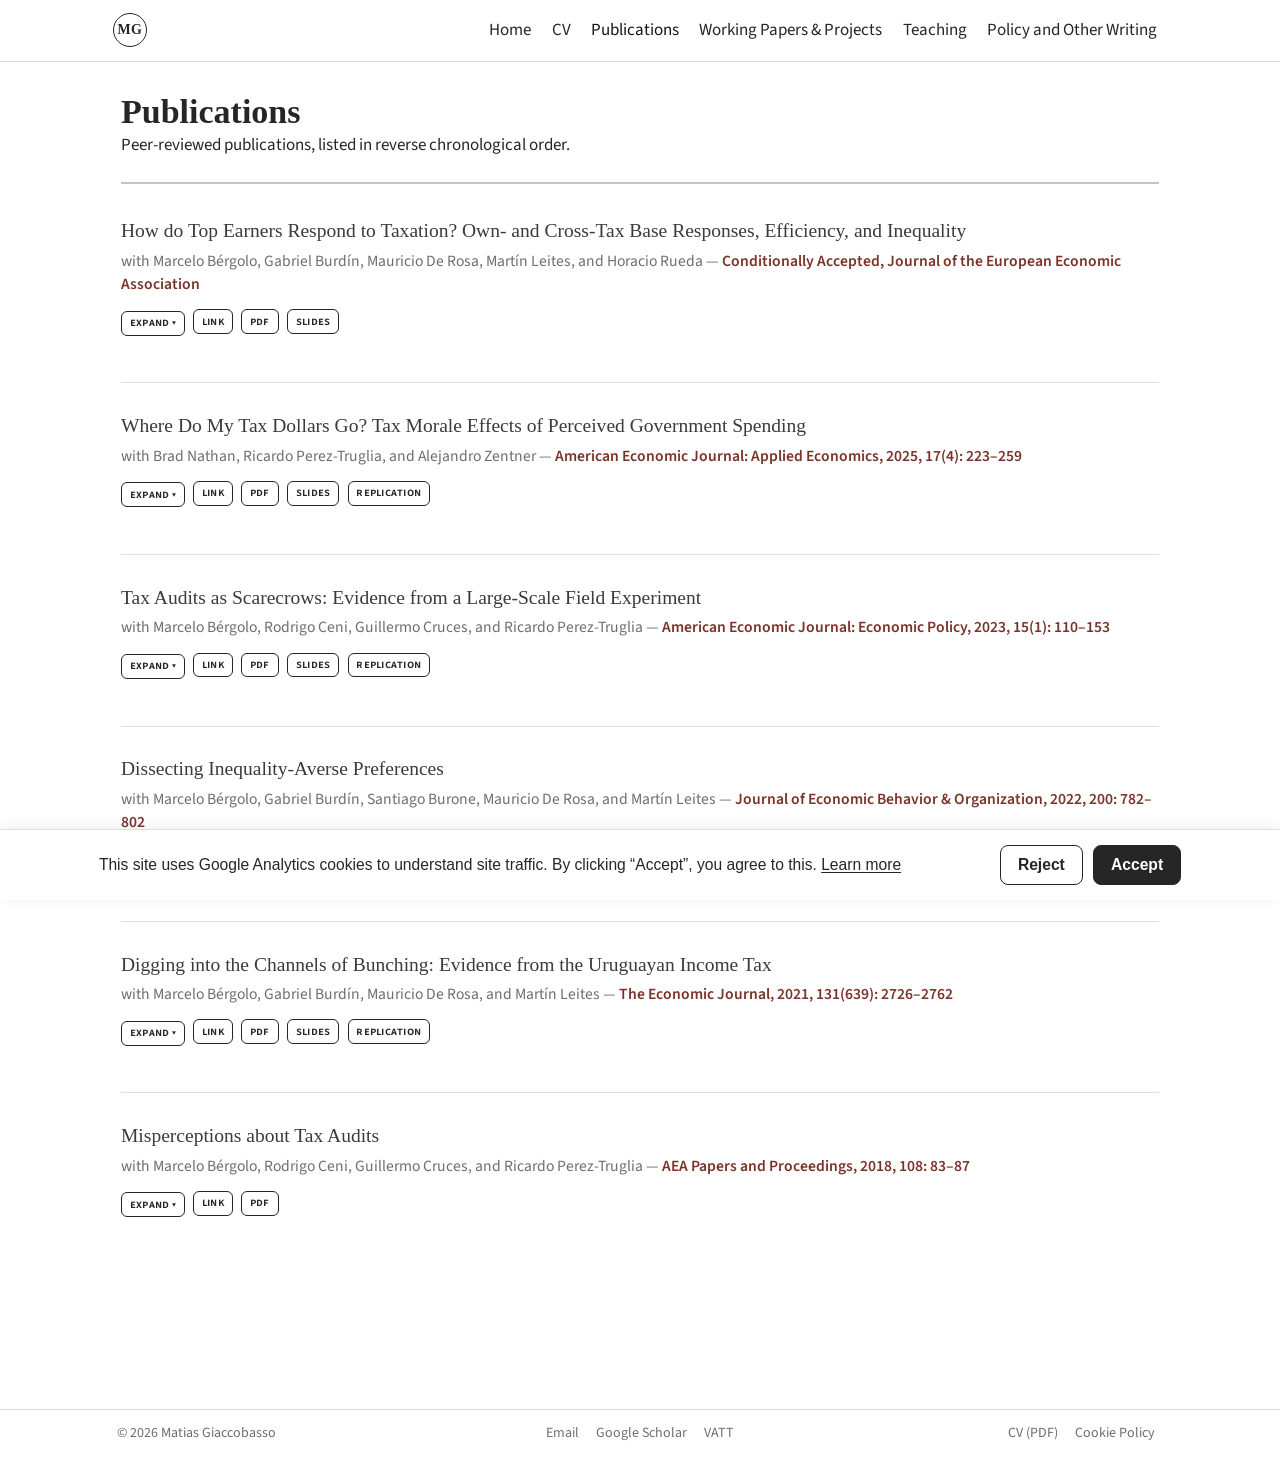
<file: publications.html>
<!DOCTYPE html>
<html xmlns="http://www.w3.org/1999/xhtml" lang="en" xml:lang="en"><head>

<meta charset="utf-8">
<meta name="generator" content="quarto-1.9.38">

<meta name="viewport" content="width=device-width, initial-scale=1.0, user-scalable=yes">

<meta name="description" content="Peer-reviewed publications, listed in reverse chronological order.">

<title>Publications – Matias Giaccobasso</title>
<style>
/* Default styles provided by pandoc.
** See https://pandoc.org/MANUAL.html#variables-for-html for config info.
*/
code{white-space: pre-wrap;}
span.smallcaps{font-variant: small-caps;}
div.columns{display: flex; gap: min(4vw, 1.5em);}
div.column{flex: auto; overflow-x: auto;}
div.hanging-indent{margin-left: 1.5em; text-indent: -1.5em;}
ul.task-list{list-style: none;}
ul.task-list li input[type="checkbox"] {
  width: 0.8em;
  margin: 0 0.8em 0.2em -1em; /* quarto-specific, see https://github.com/quarto-dev/quarto-cli/issues/4556 */ 
  vertical-align: middle;
}
</style>


<script src="site_libs/quarto-nav/quarto-nav.js"></script>
<script src="site_libs/quarto-nav/headroom.min.js"></script>
<link href="./assets/img/favicon.svg" rel="icon" type="image/svg+xml">
<script src="site_libs/clipboard/clipboard.min.js"></script>
<script src="site_libs/quarto-html/quarto.js" type="module"></script>
<script src="site_libs/quarto-html/tabsets/tabsets.js" type="module"></script>
<script src="site_libs/quarto-html/popper.min.js"></script>
<script src="site_libs/quarto-html/tippy.umd.min.js"></script>
<link href="site_libs/quarto-html/tippy.css" rel="stylesheet">
<link href="site_libs/quarto-html/quarto-syntax-highlighting-15634bcf2e68342d4ad2dfa704d543f6.css" rel="stylesheet" id="quarto-text-highlighting-styles">
<script src="site_libs/bootstrap/bootstrap.min.js"></script>
<link href="site_libs/bootstrap/bootstrap-icons.css" rel="stylesheet">
<link href="site_libs/bootstrap/bootstrap-001834b236ddce885c5d99284776c27e.min.css" rel="stylesheet" append-hash="true" id="quarto-bootstrap" data-mode="light">
<script id="quarto-search-options" type="application/json">{
  "language": {
    "search-no-results-text": "No results",
    "search-matching-documents-text": "matching documents",
    "search-copy-link-title": "Copy link to search",
    "search-hide-matches-text": "Hide additional matches",
    "search-more-match-text": "more match in this document",
    "search-more-matches-text": "more matches in this document",
    "search-clear-button-title": "Clear",
    "search-text-placeholder": "",
    "search-detached-cancel-button-title": "Cancel",
    "search-submit-button-title": "Submit",
    "search-label": "Search"
  }
}</script>
<link rel="canonical" href="https://mgiaccobasso.com/publications.html">


</head>

<body class="nav-fixed fullcontent quarto-light">

<div id="quarto-search-results"></div>
  <header id="quarto-header" class="headroom fixed-top">
    <nav class="navbar navbar-expand-lg " data-bs-theme="dark">
      <div class="navbar-container container-fluid">
      <div class="navbar-brand-container mx-auto">
    <a class="navbar-brand" href="./index.html">
    <span class="navbar-title">MG</span>
    </a>
  </div>
          <button class="navbar-toggler" type="button" data-bs-toggle="collapse" data-bs-target="#navbarCollapse" aria-controls="navbarCollapse" role="menu" aria-expanded="false" aria-label="Toggle navigation" onclick="if (window.quartoToggleHeadroom) { window.quartoToggleHeadroom(); }">
  <span class="navbar-toggler-icon"></span>
</button>
          <div class="collapse navbar-collapse" id="navbarCollapse">
            <ul class="navbar-nav navbar-nav-scroll me-auto">
  <li class="nav-item">
    <a class="nav-link" href="./index.html"> 
<span class="menu-text">Home</span></a>
  </li>  
  <li class="nav-item">
    <a class="nav-link" href="./cv.html"> 
<span class="menu-text">CV</span></a>
  </li>  
  <li class="nav-item">
    <a class="nav-link active" href="./publications.html" aria-current="page"> 
<span class="menu-text">Publications</span></a>
  </li>  
  <li class="nav-item">
    <a class="nav-link" href="./working-papers-projects.html"> 
<span class="menu-text">Working Papers &amp; Projects</span></a>
  </li>  
  <li class="nav-item">
    <a class="nav-link" href="./teaching.html"> 
<span class="menu-text">Teaching</span></a>
  </li>  
  <li class="nav-item">
    <a class="nav-link" href="./policy-writing.html"> 
<span class="menu-text">Policy and Other Writing</span></a>
  </li>  
</ul>
          </div> <!-- /navcollapse -->
            <div class="quarto-navbar-tools">
</div>
      </div> <!-- /container-fluid -->
    </nav>
</header>
<!-- content -->
<div id="quarto-content" class="quarto-container page-columns page-rows-contents page-layout-article page-navbar">
<!-- sidebar -->
<!-- margin-sidebar -->
    
<!-- main -->
<main class="content" id="quarto-document-content">

<header id="title-block-header" class="quarto-title-block default">
<div class="quarto-title">
<h1 class="title">Publications</h1>
</div>

<div>
  <div class="description">
    Peer-reviewed publications, listed in reverse chronological order.
  </div>
</div>


<div class="quarto-title-meta">

    
  
    
  </div>
  


</header>


<h2 class="research-section-heading"></h2>
<div class="paper-list">

<article class="paper">
  <h3 class="paper-title"><a href="https://papers.ssrn.com/sol3/papers.cfm?abstract_id=4007698">How do Top Earners Respond to Taxation? Own- and Cross-Tax Base Responses, Efficiency, and Inequality</a></h3>
  <p class="paper-meta"><span class="coauthors">with Marcelo Bérgolo, Gabriel Burdín, Mauricio De Rosa, Martín Leites, and Horacio Rueda</span> — <span class="status">Conditionally Accepted, Journal of the European Economic Association</span></p>
  <div class="paper-toggle-row">
    <details class="paper-details">
      <summary class="paper-toggle">Expand</summary>
      <div class="paper-body">
        <div class="paper-text">
          <p class="paper-summary">This paper asks how top earners respond when personal income tax rates increase. Using a 2012 tax reform in Uruguay and linked administrative records, we compare individuals within the top 1% who faced different changes in tax rates. We find that top earners reduced the income reported under the personal labor income tax, but much of the response came from shifting income toward corporate and capital income, which were taxed at lower rates. The reform increased tax revenue and generated relatively modest efficiency costs, but had only limited effects on inequality. The findings suggest that raising top tax rates is more effective when accompanied by policies that limit opportunities to shift income across tax bases.</p>
        </div>
        <figure class="paper-figure figure">
          <img src="assets/img/labor_income_trends_by_treat_mtr_all.svg" alt="Line graph showing the evolution of average log gross labor income reported to the personal labor income tax base for the treatment and control groups from 2009 onward. The two groups follow similar trends before the reform. In 2011, the treatment group’s reported income rises relative to the control group, consistent with anticipatory income shifting. In 2012, the treatment group’s reported income falls sharply relative to the control group, creating a persistent gap that remains broadly stable in subsequent years." class="figure-img">
          <figcaption> Log. Labor income trends by treatment status.</figcaption>
        </figure>
      </div>
    </details>
    <p class="paper-links">
      <a href="https://papers.ssrn.com/sol3/papers.cfm?abstract_id=4007698" aria-label="SSRN listing for How do Top Earners Respond to Taxation?">link</a><a href="assets/papers/how_do_top_income_earners_respond_to_taxation.pdf">pdf</a><a href="assets/slides/slides_how_do_top_income_earners_respond_to_taxation.pdf">slides</a>
    </p>
  </div>
</article>

<article class="paper">
  <h3 class="paper-title"><a href="https://www.aeaweb.org/articles?id=10.1257/app.20240029">Where Do My Tax Dollars Go? Tax Morale Effects of Perceived Government Spending</a></h3>
  <p class="paper-meta"><span class="coauthors">with Brad Nathan, Ricardo Perez-Truglia, and Alejandro Zentner</span> — <span class="status">American Economic Journal: Applied Economics, 2025, 17(4): 223–259</span></p>
  <div class="paper-toggle-row">
    <details class="paper-details">
      <summary class="paper-toggle">Expand</summary>
      <div class="paper-body">
        <div class="paper-text">
          <p class="paper-summary">This paper asks whether people’s willingness to pay taxes depends on what they think their taxes are used for. Using a real-world experiment, we show that correcting taxpayers’ mistaken beliefs about government spending changes their behavior, for example, whether they appeal a property tax assessment. The results suggest that people are more willing to pay taxes when they learn that those taxes fund public services that are more valuable to them.</p>
        </div>
        <figure class="paper-figure figure">
          <img src="assets/img/raw_mean_comparison_school_feedback_owner_protest_2021.svg" alt="Figure showing the estimated effect of information about the school-tax share on the probability of filing a property-tax appeal, separately for households with and without children. The figure reports both unadjusted estimates and estimates controlling for baseline characteristics. The information treatment reduces appeal filing by about 4.8 percentage points among households with children and increases it by about 4.8 percentage points among households without children. The difference between the two groups is statistically significant, and the adjusted and unadjusted estimates are similar." class="figure-img">
          <figcaption>Average Treatment Effects of Feedback on Share of Property Taxes that Go to Public Schools on Probability of Protesting Taxes.</figcaption>
        </figure>
      </div>
    </details>
    <p class="paper-links">
      <a href="https://www.aeaweb.org/articles?id=10.1257/app.20240029" aria-label="Publisher page for Where Do My Tax Dollars Go?">link</a><a href="assets/papers/where_do_my_tax_dollars_go.pdf">pdf</a><a href="assets/slides/slides_where_do_my_tax_dollars_go.pdf">slides</a><a href="https://www.openicpsr.org/openicpsr/project/209122/version/V1/view">replication</a>
    </p>
  </div>
</article>

<article class="paper">
  <h3 class="paper-title"><a href="https://www.aeaweb.org/articles?id=10.1257/pol.20200321">Tax Audits as Scarecrows: Evidence from a Large-Scale Field Experiment</a></h3>
  <p class="paper-meta"><span class="coauthors">with Marcelo Bérgolo, Rodrigo Ceni, Guillermo Cruces, and Ricardo Perez-Truglia</span> — <span class="status">American Economic Journal: Economic Policy, 2023, 15(1): 110–153</span></p>
  <div class="paper-toggle-row">
    <details class="paper-details">
      <summary class="paper-toggle">Expand</summary>
      <div class="paper-body">
        <div class="paper-text">
          <p class="paper-summary">This paper asks whether firms evade taxes by weighing the gains from evasion against the risk and cost of being caught. In collaboration with the Uruguayan tax authority, we conducted a real-world experiment involving 20,440 small- and medium-sized firms that together paid more than US$200 million in taxes each year. We find that providing firms with information about audits changed their tax compliance decisions, but not in the way predicted by the standard model of tax evasion.</p>
        </div>
        <figure class="paper-figure figure">
          <img src="assets/img/figure_6_a_scarecrows.svg" alt="Figure showing the estimated effect of an audit-statistics message on tax compliance across deciles of the audit-probability signal included in the letter, ranging from 2 to 25 percent. The estimated effects are similar across the full range of signals, with no evidence that higher stated audit probabilities produce larger compliance responses. A dashed linear fit is nearly flat, indicating no statistically significant relationship between the signal value and the treatment effect." class="figure-img">
          <figcaption>Treatment effect of the probability of being audited on VAT payments.</figcaption>
        </figure>
      </div>
    </details>
    <p class="paper-links">
      <a href="https://www.aeaweb.org/articles?id=10.1257/pol.20200321" aria-label="Publisher page for Tax Audits as Scarecrows">link</a><a href="assets/papers/tax_audits_as_scarecrows_accepted.pdf">pdf</a><a href="assets/slides/slides_tax_audits_as_scarecrows.pdf">slides</a><a href="https://www.openicpsr.org/openicpsr/project/147201/version/V1/view">replication</a>
    </p>
  </div>
</article>

<article class="paper">
  <h3 class="paper-title"><a href="https://www.sciencedirect.com/science/article/abs/pii/S0167268122002189?dgcid=coauthor">Dissecting Inequality-Averse Preferences</a></h3>
  <p class="paper-meta"><span class="coauthors">with Marcelo Bérgolo, Gabriel Burdín, Santiago Burone, Mauricio De Rosa, and Martín Leites</span> — <span class="status">Journal of Economic Behavior &amp; Organization, 2022, 200: 782–802</span></p>
  <div class="paper-toggle-row">
    <details class="paper-details">
      <summary class="paper-toggle">Expand</summary>
      <div class="paper-body">
        <div class="paper-text">
          <p class="paper-summary">This paper asks what shapes individuals’ inequality aversion. We surveyed more than 1,800 students in Uruguay and asked them to choose between societies with different levels of average income and inequality. We also varied the source of inequality, the income position participants were asked to consider, and opportunities for social mobility. Most were willing to sacrifice some income for greater equality, but less so when inequality resulted from effort rather than luck. Highlighting opportunities for social mobility had different effects depending on the income position considered: it reduced concern about inequality when mobility would move them up, but increased it when mobility would move them down.</p>
        </div>
        <figure class="paper-figure figure">
          <img src="assets/img/treatment_effect_by_position.svg" alt="Figure showing estimated treatment effects on inequality aversion by the imagined grandchild’s position in the income distribution: minimum, mean, or maximum. Dots indicate point estimates and bars show 95 percent confidence intervals. The effects of the effort and luck messages are similar across all three positions. The mobility treatment has a negative effect when the grandchild is at the bottom, no detectable effect at the mean, and a positive effect when the grandchild is at the top." class="figure-img">
          <figcaption>Treatment Effects on Inequality Aversion by Position in the Income Distribution and for Different Treatment Arms.</figcaption>
        </figure>
      </div>
    </details>
    <p class="paper-links">
      <a href="https://www.sciencedirect.com/science/article/abs/pii/S0167268122002189?dgcid=coauthor" aria-label="Publisher page for Dissecting Inequality-Averse Preferences">link</a><a href="assets/papers/dissecting_inequality_averse_preference.pdf">pdf</a><a href="assets/slides/slides_dissecting_inequality_averse_preference.pdf">slides</a>
    </p>
  </div>
</article>

<article class="paper">
  <h3 class="paper-title"><a href="https://academic.oup.com/ej/article/131/639/2726/6074251?login=true">Digging into the Channels of Bunching: Evidence from the Uruguayan Income Tax</a></h3>
  <p class="paper-meta"><span class="coauthors">with Marcelo Bérgolo, Gabriel Burdín, Mauricio De Rosa, and Martín Leites</span> — <span class="status">The Economic Journal, 2021, 131(639): 2726–2762</span></p>
  <div class="paper-toggle-row">
    <details class="paper-details">
      <summary class="paper-toggle">Expand</summary>
      <div class="paper-body">
        <div class="paper-text">
          <p class="paper-summary">This paper asks how individuals respond to personal income taxes in Uruguay. Using detailed tax records, we examine taxpayers close to the point where the tax rate increases. We find that the overall response is modest and does not come from earning less. Instead, some taxpayers claim more deductions and, in some cases, underreport income. The findings suggest that taxpayers’ responses depend strongly on the opportunities the tax system gives them to reduce their taxable income. In Uruguay, where most workers are wage earners and deductions are limited, these opportunities, and therefore the overall response, remain relatively small.</p>
        </div>
      <figure class="paper-figure figure">
          <img src="assets/img/Fig_6_panel_b_bunching.svg" alt="Bunching graph for taxpayers who claim itemised deductions. The distribution shows a pronounced hump in taxable income around the kink point, with substantially more taxpayers than predicted by the counterfactual distribution. The estimated excess mass is 75 percent, corresponding to an elasticity of taxable income of 0.145." class="figure-img">
          <figcaption>Taxable labour Income Bunching: Pure Wage Earners who Itemize Deductions.</figcaption>
        </figure>
      </div>
    </details>
    <p class="paper-links">
      <a href="https://academic.oup.com/ej/article/131/639/2726/6074251?login=true" aria-label="Publisher page for Digging into the Channels of Bunching">link</a><a href="assets/papers/digging_into_the_channels_of_bunching.pdf">pdf</a><a href="assets/slides/slides_digging_into_channels_of_bunching.pdf">slides</a><a href="https://academic.oup.com/ej/article/131/639/2726/6074251?login=true" aria-label="Publisher page (supplementary material) for Digging into the Channels of Bunching">replication</a>
    </p>
  </div>
</article>

<article class="paper">
  <h3 class="paper-title"><a href="https://www.aeaweb.org/articles?id=10.1257/pandp.20181039">Misperceptions about Tax Audits</a></h3>
  <p class="paper-meta"><span class="coauthors">with Marcelo Bérgolo, Rodrigo Ceni, Guillermo Cruces, and Ricardo Perez-Truglia</span> — <span class="status">AEA Papers and Proceedings, 2018, 108: 83–87</span></p>
  <div class="paper-toggle-row">
    <details class="paper-details">
      <summary class="paper-toggle">Expand</summary>
      <div class="paper-body">
        <div class="paper-text">
          <p class="paper-summary">This paper asks what firms know about tax audits. Using a survey of Uruguayan firms and tax records, we find that firms greatly overestimate how likely they are to be audited, although their beliefs about penalties are much closer to reality. These mistakes are common even among accountants and experienced firms, and seem to be shaped mainly by whether a firm was audited recently.</p>
        </div>
        <figure class="paper-figure figure">
          <img src="assets/img/figure_I_scarecrows_PP.svg" alt="Histogram showing firms’ perceived probability of being audited. Most respondents report probabilities above the actual audit rate of 7.98 percent, marked by a vertical line. The average perceived audit probability is 39.5 percent, indicating substantial overestimation of audit risk." class="figure-img">
          <figcaption>Probability of being audited: True vs Perceived.</figcaption>
        </figure>
      </div>
    </details>
    <p class="paper-links">
      <a href="https://www.aeaweb.org/articles?id=10.1257/pandp.20181039" aria-label="Publisher page for Misperceptions about Tax Audits">link</a><a href="assets/papers/misperceptions_about_tax_audits_accepted.pdf">pdf</a>
    </p>
  </div>
</article>

</div>



</main> <!-- /main -->
<style>
#cookie-consent-banner {
  display: none;
  position: fixed;
  left: 0;
  right: 0;
  bottom: 0;
  z-index: 1000;
  background: #ffffff;
  border-top: 1px solid #e2e0dc;
  box-shadow: 0 -2px 12px rgba(38, 38, 38, 0.08);
  padding: 0.9rem 1.25rem;
  align-items: center;
  justify-content: center;
  gap: 1rem;
  flex-wrap: wrap;
  font-family: -apple-system, BlinkMacSystemFont, "Segoe UI", Helvetica, Arial, sans-serif;
}

#cookie-consent-banner p {
  margin: 0;
  color: #262626;
  font-size: 0.92rem;
  line-height: 1.5;
  max-width: 52rem;
  flex: 1 1 20rem;
}

#cookie-consent-banner a {
  color: #262626;
  text-decoration: underline;
}

.cookie-consent-buttons {
  display: flex;
  gap: 0.6rem;
  flex: 0 0 auto;
}

.cookie-consent-buttons button {
  font: inherit;
  font-size: 0.92rem;
  font-weight: 600;
  padding: 0.42rem 1rem;
  border-radius: 8px;
  cursor: pointer;
  border: 1px solid #262626;
  background: #ffffff;
  color: #262626;
}

.cookie-consent-buttons button:hover {
  background: rgba(38, 38, 38, 0.06);
}

.cookie-consent-buttons button#cookie-consent-accept {
  background: #262626;
  color: #ffffff;
}

.cookie-consent-buttons button#cookie-consent-accept:hover {
  background: #3a3a3a;
}

.cookie-consent-buttons button:focus-visible {
  outline: 2px solid #262626;
  outline-offset: 2px;
}

@media (max-width: 640px) {
  #cookie-consent-banner {
    justify-content: flex-start;
  }
}
</style>

<div id="cookie-consent-banner" role="dialog" aria-label="Cookie consent" aria-live="polite">
  <p>This site uses Google Analytics cookies to understand site traffic. By clicking “Accept”, you agree to this. <a href="https://policies.google.com/technologies/partner-sites" target="_blank" rel="noopener">Learn more</a></p>
  <div class="cookie-consent-buttons">
    <button id="cookie-consent-reject" type="button">Reject</button>
    <button id="cookie-consent-accept" type="button">Accept</button>
  </div>
</div>

<script>
(function () {
  var GA_ID = "G-5537H0K85M";
  var STORAGE_KEY = "cookie-consent";

  function getConsent() {
    try { return localStorage.getItem(STORAGE_KEY); } catch (e) { return null; }
  }

  function setConsent(value) {
    try { localStorage.setItem(STORAGE_KEY, value); } catch (e) {}
  }

  function loadGoogleAnalytics() {
    if (window.__gaLoaded) return;
    window.__gaLoaded = true;

    var s = document.createElement("script");
    s.async = true;
    s.src = "https://www.googletagmanager.com/gtag/js?id=" + GA_ID;
    document.head.appendChild(s);

    window.dataLayer = window.dataLayer || [];
    window.gtag = function () { window.dataLayer.push(arguments); };
    window.gtag("js", new Date());
    window.gtag("config", GA_ID);
  }

  var banner = document.getElementById("cookie-consent-banner");
  var consent = getConsent();

  if (consent === "accepted") {
    loadGoogleAnalytics();
  } else if (consent !== "rejected" && banner) {
    banner.style.display = "flex";
  }

  var acceptBtn = document.getElementById("cookie-consent-accept");
  var rejectBtn = document.getElementById("cookie-consent-reject");

  if (acceptBtn) {
    acceptBtn.addEventListener("click", function () {
      setConsent("accepted");
      loadGoogleAnalytics();
      if (banner) banner.style.display = "none";
    });
  }

  if (rejectBtn) {
    rejectBtn.addEventListener("click", function () {
      setConsent("rejected");
      if (banner) banner.style.display = "none";
    });
  }
})();
</script>
<script id="quarto-html-after-body" type="application/javascript">
  window.document.addEventListener("DOMContentLoaded", function (event) {
    const isCodeAnnotation = (el) => {
      for (const clz of el.classList) {
        if (clz.startsWith('code-annotation-')) {                     
          return true;
        }
      }
      return false;
    }
    const onCopySuccess = function(e) {
      // button target
      const button = e.trigger;
      // don't keep focus
      button.blur();
      // flash "checked"
      button.classList.add('code-copy-button-checked');
      var currentTitle = button.getAttribute("title");
      button.setAttribute("title", "Copied!");
      let tooltip;
      if (window.bootstrap) {
        button.setAttribute("data-bs-toggle", "tooltip");
        button.setAttribute("data-bs-placement", "left");
        button.setAttribute("data-bs-title", "Copied!");
        tooltip = new bootstrap.Tooltip(button, 
          { trigger: "manual", 
            customClass: "code-copy-button-tooltip",
            offset: [0, -8]});
        tooltip.show();    
      }
      setTimeout(function() {
        if (tooltip) {
          tooltip.hide();
          button.removeAttribute("data-bs-title");
          button.removeAttribute("data-bs-toggle");
          button.removeAttribute("data-bs-placement");
        }
        button.setAttribute("title", currentTitle);
        button.classList.remove('code-copy-button-checked');
      }, 1000);
      // clear code selection
      e.clearSelection();
    }
    const getTextToCopy = function(trigger) {
      const outerScaffold = trigger.parentElement.cloneNode(true);
      const codeEl = outerScaffold.querySelector('code');
      for (const childEl of codeEl.children) {
        if (isCodeAnnotation(childEl)) {
          childEl.remove();
        }
      }
      return codeEl.innerText;
    }
    const clipboard = new window.ClipboardJS('.code-copy-button:not([data-in-quarto-modal])', {
      text: getTextToCopy
    });
    clipboard.on('success', onCopySuccess);
    if (window.document.getElementById('quarto-embedded-source-code-modal')) {
      const clipboardModal = new window.ClipboardJS('.code-copy-button[data-in-quarto-modal]', {
        text: getTextToCopy,
        container: window.document.getElementById('quarto-embedded-source-code-modal')
      });
      clipboardModal.on('success', onCopySuccess);
    }
      var localhostRegex = new RegExp(/^(?:http|https):\/\/localhost\:?[0-9]*\//);
      var mailtoRegex = new RegExp(/^mailto:/);
        var filterRegex = new RegExp("https:\/\/mgiaccobasso\.com");
      var isInternal = (href) => {
          return filterRegex.test(href) || localhostRegex.test(href) || mailtoRegex.test(href);
      }
      // Inspect non-navigation links and adorn them if external
     var links = window.document.querySelectorAll('a[href]:not(.nav-link):not(.navbar-brand):not(.toc-action):not(.sidebar-link):not(.sidebar-item-toggle):not(.pagination-link):not(.no-external):not([aria-hidden]):not(.dropdown-item):not(.quarto-navigation-tool):not(.about-link)');
      for (var i=0; i<links.length; i++) {
        const link = links[i];
        if (!isInternal(link.href)) {
          // undo the damage that might have been done by quarto-nav.js in the case of
          // links that we want to consider external
          if (link.dataset.originalHref !== undefined) {
            link.href = link.dataset.originalHref;
          }
            // target, if specified
            link.setAttribute("target", "_blank");
            if (link.getAttribute("rel") === null) {
              link.setAttribute("rel", "noopener");
            }
        }
      }
    function tippyHover(el, contentFn, onTriggerFn, onUntriggerFn) {
      const config = {
        allowHTML: true,
        maxWidth: 500,
        delay: 100,
        arrow: false,
        appendTo: function(el) {
            return el.parentElement;
        },
        interactive: true,
        interactiveBorder: 10,
        theme: 'quarto',
        placement: 'bottom-start',
      };
      if (contentFn) {
        config.content = contentFn;
      }
      if (onTriggerFn) {
        config.onTrigger = onTriggerFn;
      }
      if (onUntriggerFn) {
        config.onUntrigger = onUntriggerFn;
      }
      window.tippy(el, config); 
    }
    const noterefs = window.document.querySelectorAll('a[role="doc-noteref"]');
    for (var i=0; i<noterefs.length; i++) {
      const ref = noterefs[i];
      tippyHover(ref, function() {
        // use id or data attribute instead here
        let href = ref.getAttribute('data-footnote-href') || ref.getAttribute('href');
        try { href = new URL(href).hash; } catch {}
        const id = href.replace(/^#\/?/, "");
        const note = window.document.getElementById(id);
        if (note) {
          return note.innerHTML;
        } else {
          return "";
        }
      });
    }
    const xrefs = window.document.querySelectorAll('a.quarto-xref');
    const processXRef = (id, note) => {
      // Strip column container classes
      const stripColumnClz = (el) => {
        el.classList.remove("page-full", "page-columns");
        if (el.children) {
          for (const child of el.children) {
            stripColumnClz(child);
          }
        }
      }
      stripColumnClz(note)
      if (id === null || id.startsWith('sec-')) {
        // Special case sections, only their first couple elements
        const container = document.createElement("div");
        if (note.children && note.children.length > 2) {
          container.appendChild(note.children[0].cloneNode(true));
          for (let i = 1; i < note.children.length; i++) {
            const child = note.children[i];
            if (child.tagName === "P" && child.innerText === "") {
              continue;
            } else {
              container.appendChild(child.cloneNode(true));
              break;
            }
          }
          if (window.Quarto?.typesetMath) {
            window.Quarto.typesetMath(container);
          }
          return container.innerHTML
        } else {
          if (window.Quarto?.typesetMath) {
            window.Quarto.typesetMath(note);
          }
          return note.innerHTML;
        }
      } else {
        // Remove any anchor links if they are present
        const anchorLink = note.querySelector('a.anchorjs-link');
        if (anchorLink) {
          anchorLink.remove();
        }
        if (window.Quarto?.typesetMath) {
          window.Quarto.typesetMath(note);
        }
        if (note.classList.contains("callout")) {
          return note.outerHTML;
        } else {
          return note.innerHTML;
        }
      }
    }
    for (var i=0; i<xrefs.length; i++) {
      const xref = xrefs[i];
      tippyHover(xref, undefined, function(instance) {
        instance.disable();
        let url = xref.getAttribute('href');
        let hash = undefined; 
        if (url.startsWith('#')) {
          hash = url;
        } else {
          try { hash = new URL(url).hash; } catch {}
        }
        if (hash) {
          const id = hash.replace(/^#\/?/, "");
          const note = window.document.getElementById(id);
          if (note !== null) {
            try {
              const html = processXRef(id, note.cloneNode(true));
              instance.setContent(html);
            } finally {
              instance.enable();
              instance.show();
            }
          } else {
            // See if we can fetch this
            fetch(url.split('#')[0])
            .then(res => res.text())
            .then(html => {
              const parser = new DOMParser();
              const htmlDoc = parser.parseFromString(html, "text/html");
              const note = htmlDoc.getElementById(id);
              if (note !== null) {
                const html = processXRef(id, note);
                instance.setContent(html);
              } 
            }).finally(() => {
              instance.enable();
              instance.show();
            });
          }
        } else {
          // See if we can fetch a full url (with no hash to target)
          // This is a special case and we should probably do some content thinning / targeting
          fetch(url)
          .then(res => res.text())
          .then(html => {
            const parser = new DOMParser();
            const htmlDoc = parser.parseFromString(html, "text/html");
            const note = htmlDoc.querySelector('main.content');
            if (note !== null) {
              // This should only happen for chapter cross references
              // (since there is no id in the URL)
              // remove the first header
              if (note.children.length > 0 && note.children[0].tagName === "HEADER") {
                note.children[0].remove();
              }
              const html = processXRef(null, note);
              instance.setContent(html);
            } 
          }).finally(() => {
            instance.enable();
            instance.show();
          });
        }
      }, function(instance) {
      });
    }
        let selectedAnnoteEl;
        const selectorForAnnotation = ( cell, annotation) => {
          let cellAttr = 'data-code-cell="' + cell + '"';
          let lineAttr = 'data-code-annotation="' +  annotation + '"';
          const selector = 'span[' + cellAttr + '][' + lineAttr + ']';
          return selector;
        }
        const selectCodeLines = (annoteEl) => {
          const doc = window.document;
          const targetCell = annoteEl.getAttribute("data-target-cell");
          const targetAnnotation = annoteEl.getAttribute("data-target-annotation");
          const annoteSpan = window.document.querySelector(selectorForAnnotation(targetCell, targetAnnotation));
          const lines = annoteSpan.getAttribute("data-code-lines").split(",");
          const lineIds = lines.map((line) => {
            return targetCell + "-" + line;
          })
          let top = null;
          let height = null;
          let parent = null;
          if (lineIds.length > 0) {
              //compute the position of the single el (top and bottom and make a div)
              const el = window.document.getElementById(lineIds[0]);
              top = el.offsetTop;
              height = el.offsetHeight;
              parent = el.parentElement.parentElement;
            if (lineIds.length > 1) {
              const lastEl = window.document.getElementById(lineIds[lineIds.length - 1]);
              const bottom = lastEl.offsetTop + lastEl.offsetHeight;
              height = bottom - top;
            }
            if (top !== null && height !== null && parent !== null) {
              // cook up a div (if necessary) and position it 
              let div = window.document.getElementById("code-annotation-line-highlight");
              if (div === null) {
                div = window.document.createElement("div");
                div.setAttribute("id", "code-annotation-line-highlight");
                div.style.position = 'absolute';
                parent.appendChild(div);
              }
              div.style.top = top - 2 + "px";
              div.style.height = height + 4 + "px";
              div.style.left = 0;
              let gutterDiv = window.document.getElementById("code-annotation-line-highlight-gutter");
              if (gutterDiv === null) {
                gutterDiv = window.document.createElement("div");
                gutterDiv.setAttribute("id", "code-annotation-line-highlight-gutter");
                gutterDiv.style.position = 'absolute';
                const codeCell = window.document.getElementById(targetCell);
                const gutter = codeCell.querySelector('.code-annotation-gutter');
                gutter.appendChild(gutterDiv);
              }
              gutterDiv.style.top = top - 2 + "px";
              gutterDiv.style.height = height + 4 + "px";
            }
            selectedAnnoteEl = annoteEl;
          }
        };
        const unselectCodeLines = () => {
          const elementsIds = ["code-annotation-line-highlight", "code-annotation-line-highlight-gutter"];
          elementsIds.forEach((elId) => {
            const div = window.document.getElementById(elId);
            if (div) {
              div.remove();
            }
          });
          selectedAnnoteEl = undefined;
        };
          // Handle positioning of the toggle
      window.addEventListener(
        "resize",
        throttle(() => {
          elRect = undefined;
          if (selectedAnnoteEl) {
            selectCodeLines(selectedAnnoteEl);
          }
        }, 10)
      );
      function throttle(fn, ms) {
      let throttle = false;
      let timer;
        return (...args) => {
          if(!throttle) { // first call gets through
              fn.apply(this, args);
              throttle = true;
          } else { // all the others get throttled
              if(timer) clearTimeout(timer); // cancel #2
              timer = setTimeout(() => {
                fn.apply(this, args);
                timer = throttle = false;
              }, ms);
          }
        };
      }
        // Attach click handler to the DT
        const annoteDls = window.document.querySelectorAll('dt[data-target-cell]');
        for (const annoteDlNode of annoteDls) {
          annoteDlNode.addEventListener('click', (event) => {
            const clickedEl = event.target;
            if (clickedEl !== selectedAnnoteEl) {
              unselectCodeLines();
              const activeEl = window.document.querySelector('dt[data-target-cell].code-annotation-active');
              if (activeEl) {
                activeEl.classList.remove('code-annotation-active');
              }
              selectCodeLines(clickedEl);
              clickedEl.classList.add('code-annotation-active');
            } else {
              // Unselect the line
              unselectCodeLines();
              clickedEl.classList.remove('code-annotation-active');
            }
          });
        }
    const findCites = (el) => {
      const parentEl = el.parentElement;
      if (parentEl) {
        const cites = parentEl.dataset.cites;
        if (cites) {
          return {
            el,
            cites: cites.split(' ')
          };
        } else {
          return findCites(el.parentElement)
        }
      } else {
        return undefined;
      }
    };
    var bibliorefs = window.document.querySelectorAll('a[role="doc-biblioref"]');
    for (var i=0; i<bibliorefs.length; i++) {
      const ref = bibliorefs[i];
      const citeInfo = findCites(ref);
      if (citeInfo) {
        tippyHover(citeInfo.el, function() {
          var popup = window.document.createElement('div');
          citeInfo.cites.forEach(function(cite) {
            var citeDiv = window.document.createElement('div');
            citeDiv.classList.add('hanging-indent');
            citeDiv.classList.add('csl-entry');
            var biblioDiv = window.document.getElementById('ref-' + cite);
            if (biblioDiv) {
              citeDiv.innerHTML = biblioDiv.innerHTML;
            }
            popup.appendChild(citeDiv);
          });
          return popup.innerHTML;
        });
      }
    }
  });
  </script>
</div> <!-- /content -->
<footer class="footer">
  <div class="nav-footer">
    <div class="nav-footer-left">
<p>© 2026 Matias Giaccobasso</p>
</div>   
    <div class="nav-footer-center">
      <ul class="footer-items list-unstyled">
    <li class="nav-item">
    <a class="nav-link" href="mailto:matias.giaccobasso@vatt.fi">
<p>Email</p>
</a>
  </li>  
    <li class="nav-item">
    <a class="nav-link" href="https://scholar.google.com/citations?hl=es&amp;user=SDqTtIwAAAAJ">
<p>Google Scholar</p>
</a>
  </li>  
    <li class="nav-item">
    <a class="nav-link" href="https://vatt.fi/en">
<p>VATT</p>
</a>
  </li>  
</ul>
    </div>
    <div class="nav-footer-right">
      <ul class="footer-items list-unstyled">
    <li class="nav-item">
    <a class="nav-link" href="./cv.pdf">
<p>CV (PDF)</p>
</a>
  </li>  
    <li class="nav-item">
    <a class="nav-link" href="https://policies.google.com/technologies/partner-sites">
<p>Cookie Policy</p>
</a>
  </li>  
</ul>
    </div>
  </div>
</footer>




</body></html>
</file>
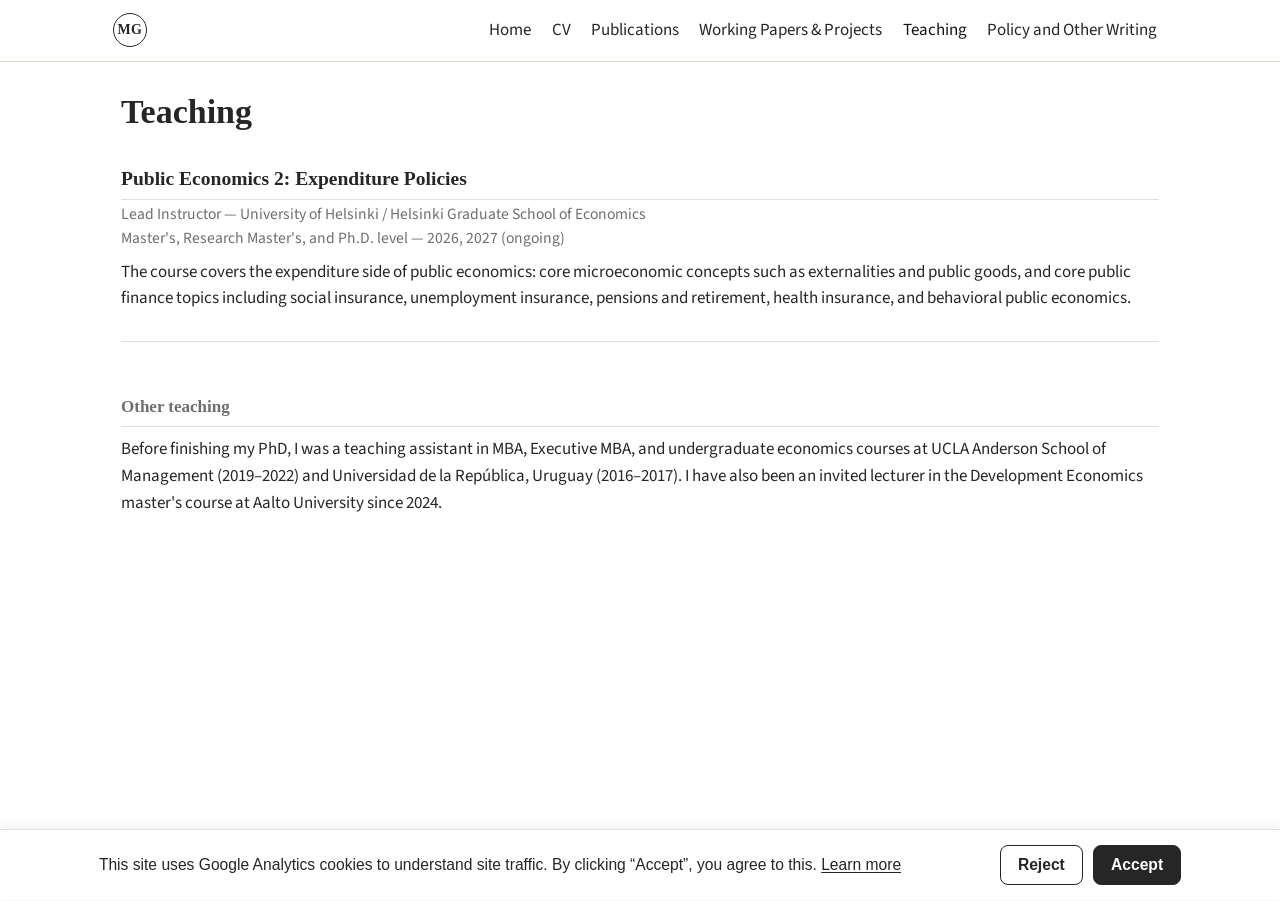
<file: teaching.html>
<!DOCTYPE html>
<html xmlns="http://www.w3.org/1999/xhtml" lang="en" xml:lang="en"><head>

<meta charset="utf-8">
<meta name="generator" content="quarto-1.9.38">

<meta name="viewport" content="width=device-width, initial-scale=1.0, user-scalable=yes">


<title>Teaching – Matias Giaccobasso</title>
<style>
/* Default styles provided by pandoc.
** See https://pandoc.org/MANUAL.html#variables-for-html for config info.
*/
code{white-space: pre-wrap;}
span.smallcaps{font-variant: small-caps;}
div.columns{display: flex; gap: min(4vw, 1.5em);}
div.column{flex: auto; overflow-x: auto;}
div.hanging-indent{margin-left: 1.5em; text-indent: -1.5em;}
ul.task-list{list-style: none;}
ul.task-list li input[type="checkbox"] {
  width: 0.8em;
  margin: 0 0.8em 0.2em -1em; /* quarto-specific, see https://github.com/quarto-dev/quarto-cli/issues/4556 */ 
  vertical-align: middle;
}
</style>


<script src="site_libs/quarto-nav/quarto-nav.js"></script>
<script src="site_libs/quarto-nav/headroom.min.js"></script>
<link href="./assets/img/favicon.svg" rel="icon" type="image/svg+xml">
<script src="site_libs/clipboard/clipboard.min.js"></script>
<script src="site_libs/quarto-html/quarto.js" type="module"></script>
<script src="site_libs/quarto-html/tabsets/tabsets.js" type="module"></script>
<script src="site_libs/quarto-html/popper.min.js"></script>
<script src="site_libs/quarto-html/tippy.umd.min.js"></script>
<link href="site_libs/quarto-html/tippy.css" rel="stylesheet">
<link href="site_libs/quarto-html/quarto-syntax-highlighting-15634bcf2e68342d4ad2dfa704d543f6.css" rel="stylesheet" id="quarto-text-highlighting-styles">
<script src="site_libs/bootstrap/bootstrap.min.js"></script>
<link href="site_libs/bootstrap/bootstrap-icons.css" rel="stylesheet">
<link href="site_libs/bootstrap/bootstrap-001834b236ddce885c5d99284776c27e.min.css" rel="stylesheet" append-hash="true" id="quarto-bootstrap" data-mode="light">
<script id="quarto-search-options" type="application/json">{
  "language": {
    "search-no-results-text": "No results",
    "search-matching-documents-text": "matching documents",
    "search-copy-link-title": "Copy link to search",
    "search-hide-matches-text": "Hide additional matches",
    "search-more-match-text": "more match in this document",
    "search-more-matches-text": "more matches in this document",
    "search-clear-button-title": "Clear",
    "search-text-placeholder": "",
    "search-detached-cancel-button-title": "Cancel",
    "search-submit-button-title": "Submit",
    "search-label": "Search"
  }
}</script>
<link rel="canonical" href="https://mgiaccobasso.com/teaching.html">


</head>

<body class="nav-fixed fullcontent quarto-light">

<div id="quarto-search-results"></div>
  <header id="quarto-header" class="headroom fixed-top">
    <nav class="navbar navbar-expand-lg " data-bs-theme="dark">
      <div class="navbar-container container-fluid">
      <div class="navbar-brand-container mx-auto">
    <a class="navbar-brand" href="./index.html">
    <span class="navbar-title">MG</span>
    </a>
  </div>
          <button class="navbar-toggler" type="button" data-bs-toggle="collapse" data-bs-target="#navbarCollapse" aria-controls="navbarCollapse" role="menu" aria-expanded="false" aria-label="Toggle navigation" onclick="if (window.quartoToggleHeadroom) { window.quartoToggleHeadroom(); }">
  <span class="navbar-toggler-icon"></span>
</button>
          <div class="collapse navbar-collapse" id="navbarCollapse">
            <ul class="navbar-nav navbar-nav-scroll me-auto">
  <li class="nav-item">
    <a class="nav-link" href="./index.html"> 
<span class="menu-text">Home</span></a>
  </li>  
  <li class="nav-item">
    <a class="nav-link" href="./cv.html"> 
<span class="menu-text">CV</span></a>
  </li>  
  <li class="nav-item">
    <a class="nav-link" href="./publications.html"> 
<span class="menu-text">Publications</span></a>
  </li>  
  <li class="nav-item">
    <a class="nav-link" href="./working-papers-projects.html"> 
<span class="menu-text">Working Papers &amp; Projects</span></a>
  </li>  
  <li class="nav-item">
    <a class="nav-link active" href="./teaching.html" aria-current="page"> 
<span class="menu-text">Teaching</span></a>
  </li>  
  <li class="nav-item">
    <a class="nav-link" href="./policy-writing.html"> 
<span class="menu-text">Policy and Other Writing</span></a>
  </li>  
</ul>
          </div> <!-- /navcollapse -->
            <div class="quarto-navbar-tools">
</div>
      </div> <!-- /container-fluid -->
    </nav>
</header>
<!-- content -->
<div id="quarto-content" class="quarto-container page-columns page-rows-contents page-layout-article page-navbar">
<!-- sidebar -->
<!-- margin-sidebar -->
    
<!-- main -->
<main class="content" id="quarto-document-content">

<header id="title-block-header" class="quarto-title-block default">
<div class="quarto-title">
<h1 class="title">Teaching</h1>
</div>



<div class="quarto-title-meta">

    
  
    
  </div>
  


</header>


<div class="teaching-entry">
  <h2>Public Economics 2: Expenditure Policies</h2>
  <p class="teaching-meta">Lead Instructor — University of Helsinki / Helsinki Graduate School of Economics<br>Master's, Research Master's, and Ph.D. level — 2026, 2027 (ongoing)</p>
  <p>The course covers the expenditure side of public economics: core microeconomic concepts such as externalities and public goods, and core public finance topics including social insurance, unemployment insurance, pensions and retirement, health insurance, and behavioral public economics.</p>
</div>

<div class="teaching-other">
  <h2>Other teaching</h2>
  <p> Before finishing my PhD, I was a teaching assistant in MBA, Executive MBA, and undergraduate economics courses at UCLA Anderson School of Management (2019–2022) and Universidad de la República, Uruguay (2016–2017). I have also been an invited lecturer in the Development Economics master's course at Aalto University since 2024.</p>
</div>



</main> <!-- /main -->
<style>
#cookie-consent-banner {
  display: none;
  position: fixed;
  left: 0;
  right: 0;
  bottom: 0;
  z-index: 1000;
  background: #ffffff;
  border-top: 1px solid #e2e0dc;
  box-shadow: 0 -2px 12px rgba(38, 38, 38, 0.08);
  padding: 0.9rem 1.25rem;
  align-items: center;
  justify-content: center;
  gap: 1rem;
  flex-wrap: wrap;
  font-family: -apple-system, BlinkMacSystemFont, "Segoe UI", Helvetica, Arial, sans-serif;
}

#cookie-consent-banner p {
  margin: 0;
  color: #262626;
  font-size: 0.92rem;
  line-height: 1.5;
  max-width: 52rem;
  flex: 1 1 20rem;
}

#cookie-consent-banner a {
  color: #262626;
  text-decoration: underline;
}

.cookie-consent-buttons {
  display: flex;
  gap: 0.6rem;
  flex: 0 0 auto;
}

.cookie-consent-buttons button {
  font: inherit;
  font-size: 0.92rem;
  font-weight: 600;
  padding: 0.42rem 1rem;
  border-radius: 8px;
  cursor: pointer;
  border: 1px solid #262626;
  background: #ffffff;
  color: #262626;
}

.cookie-consent-buttons button:hover {
  background: rgba(38, 38, 38, 0.06);
}

.cookie-consent-buttons button#cookie-consent-accept {
  background: #262626;
  color: #ffffff;
}

.cookie-consent-buttons button#cookie-consent-accept:hover {
  background: #3a3a3a;
}

.cookie-consent-buttons button:focus-visible {
  outline: 2px solid #262626;
  outline-offset: 2px;
}

@media (max-width: 640px) {
  #cookie-consent-banner {
    justify-content: flex-start;
  }
}
</style>

<div id="cookie-consent-banner" role="dialog" aria-label="Cookie consent" aria-live="polite">
  <p>This site uses Google Analytics cookies to understand site traffic. By clicking “Accept”, you agree to this. <a href="https://policies.google.com/technologies/partner-sites" target="_blank" rel="noopener">Learn more</a></p>
  <div class="cookie-consent-buttons">
    <button id="cookie-consent-reject" type="button">Reject</button>
    <button id="cookie-consent-accept" type="button">Accept</button>
  </div>
</div>

<script>
(function () {
  var GA_ID = "G-5537H0K85M";
  var STORAGE_KEY = "cookie-consent";

  function getConsent() {
    try { return localStorage.getItem(STORAGE_KEY); } catch (e) { return null; }
  }

  function setConsent(value) {
    try { localStorage.setItem(STORAGE_KEY, value); } catch (e) {}
  }

  function loadGoogleAnalytics() {
    if (window.__gaLoaded) return;
    window.__gaLoaded = true;

    var s = document.createElement("script");
    s.async = true;
    s.src = "https://www.googletagmanager.com/gtag/js?id=" + GA_ID;
    document.head.appendChild(s);

    window.dataLayer = window.dataLayer || [];
    window.gtag = function () { window.dataLayer.push(arguments); };
    window.gtag("js", new Date());
    window.gtag("config", GA_ID);
  }

  var banner = document.getElementById("cookie-consent-banner");
  var consent = getConsent();

  if (consent === "accepted") {
    loadGoogleAnalytics();
  } else if (consent !== "rejected" && banner) {
    banner.style.display = "flex";
  }

  var acceptBtn = document.getElementById("cookie-consent-accept");
  var rejectBtn = document.getElementById("cookie-consent-reject");

  if (acceptBtn) {
    acceptBtn.addEventListener("click", function () {
      setConsent("accepted");
      loadGoogleAnalytics();
      if (banner) banner.style.display = "none";
    });
  }

  if (rejectBtn) {
    rejectBtn.addEventListener("click", function () {
      setConsent("rejected");
      if (banner) banner.style.display = "none";
    });
  }
})();
</script>
<script id="quarto-html-after-body" type="application/javascript">
  window.document.addEventListener("DOMContentLoaded", function (event) {
    const isCodeAnnotation = (el) => {
      for (const clz of el.classList) {
        if (clz.startsWith('code-annotation-')) {                     
          return true;
        }
      }
      return false;
    }
    const onCopySuccess = function(e) {
      // button target
      const button = e.trigger;
      // don't keep focus
      button.blur();
      // flash "checked"
      button.classList.add('code-copy-button-checked');
      var currentTitle = button.getAttribute("title");
      button.setAttribute("title", "Copied!");
      let tooltip;
      if (window.bootstrap) {
        button.setAttribute("data-bs-toggle", "tooltip");
        button.setAttribute("data-bs-placement", "left");
        button.setAttribute("data-bs-title", "Copied!");
        tooltip = new bootstrap.Tooltip(button, 
          { trigger: "manual", 
            customClass: "code-copy-button-tooltip",
            offset: [0, -8]});
        tooltip.show();    
      }
      setTimeout(function() {
        if (tooltip) {
          tooltip.hide();
          button.removeAttribute("data-bs-title");
          button.removeAttribute("data-bs-toggle");
          button.removeAttribute("data-bs-placement");
        }
        button.setAttribute("title", currentTitle);
        button.classList.remove('code-copy-button-checked');
      }, 1000);
      // clear code selection
      e.clearSelection();
    }
    const getTextToCopy = function(trigger) {
      const outerScaffold = trigger.parentElement.cloneNode(true);
      const codeEl = outerScaffold.querySelector('code');
      for (const childEl of codeEl.children) {
        if (isCodeAnnotation(childEl)) {
          childEl.remove();
        }
      }
      return codeEl.innerText;
    }
    const clipboard = new window.ClipboardJS('.code-copy-button:not([data-in-quarto-modal])', {
      text: getTextToCopy
    });
    clipboard.on('success', onCopySuccess);
    if (window.document.getElementById('quarto-embedded-source-code-modal')) {
      const clipboardModal = new window.ClipboardJS('.code-copy-button[data-in-quarto-modal]', {
        text: getTextToCopy,
        container: window.document.getElementById('quarto-embedded-source-code-modal')
      });
      clipboardModal.on('success', onCopySuccess);
    }
      var localhostRegex = new RegExp(/^(?:http|https):\/\/localhost\:?[0-9]*\//);
      var mailtoRegex = new RegExp(/^mailto:/);
        var filterRegex = new RegExp("https:\/\/mgiaccobasso\.com");
      var isInternal = (href) => {
          return filterRegex.test(href) || localhostRegex.test(href) || mailtoRegex.test(href);
      }
      // Inspect non-navigation links and adorn them if external
     var links = window.document.querySelectorAll('a[href]:not(.nav-link):not(.navbar-brand):not(.toc-action):not(.sidebar-link):not(.sidebar-item-toggle):not(.pagination-link):not(.no-external):not([aria-hidden]):not(.dropdown-item):not(.quarto-navigation-tool):not(.about-link)');
      for (var i=0; i<links.length; i++) {
        const link = links[i];
        if (!isInternal(link.href)) {
          // undo the damage that might have been done by quarto-nav.js in the case of
          // links that we want to consider external
          if (link.dataset.originalHref !== undefined) {
            link.href = link.dataset.originalHref;
          }
            // target, if specified
            link.setAttribute("target", "_blank");
            if (link.getAttribute("rel") === null) {
              link.setAttribute("rel", "noopener");
            }
        }
      }
    function tippyHover(el, contentFn, onTriggerFn, onUntriggerFn) {
      const config = {
        allowHTML: true,
        maxWidth: 500,
        delay: 100,
        arrow: false,
        appendTo: function(el) {
            return el.parentElement;
        },
        interactive: true,
        interactiveBorder: 10,
        theme: 'quarto',
        placement: 'bottom-start',
      };
      if (contentFn) {
        config.content = contentFn;
      }
      if (onTriggerFn) {
        config.onTrigger = onTriggerFn;
      }
      if (onUntriggerFn) {
        config.onUntrigger = onUntriggerFn;
      }
      window.tippy(el, config); 
    }
    const noterefs = window.document.querySelectorAll('a[role="doc-noteref"]');
    for (var i=0; i<noterefs.length; i++) {
      const ref = noterefs[i];
      tippyHover(ref, function() {
        // use id or data attribute instead here
        let href = ref.getAttribute('data-footnote-href') || ref.getAttribute('href');
        try { href = new URL(href).hash; } catch {}
        const id = href.replace(/^#\/?/, "");
        const note = window.document.getElementById(id);
        if (note) {
          return note.innerHTML;
        } else {
          return "";
        }
      });
    }
    const xrefs = window.document.querySelectorAll('a.quarto-xref');
    const processXRef = (id, note) => {
      // Strip column container classes
      const stripColumnClz = (el) => {
        el.classList.remove("page-full", "page-columns");
        if (el.children) {
          for (const child of el.children) {
            stripColumnClz(child);
          }
        }
      }
      stripColumnClz(note)
      if (id === null || id.startsWith('sec-')) {
        // Special case sections, only their first couple elements
        const container = document.createElement("div");
        if (note.children && note.children.length > 2) {
          container.appendChild(note.children[0].cloneNode(true));
          for (let i = 1; i < note.children.length; i++) {
            const child = note.children[i];
            if (child.tagName === "P" && child.innerText === "") {
              continue;
            } else {
              container.appendChild(child.cloneNode(true));
              break;
            }
          }
          if (window.Quarto?.typesetMath) {
            window.Quarto.typesetMath(container);
          }
          return container.innerHTML
        } else {
          if (window.Quarto?.typesetMath) {
            window.Quarto.typesetMath(note);
          }
          return note.innerHTML;
        }
      } else {
        // Remove any anchor links if they are present
        const anchorLink = note.querySelector('a.anchorjs-link');
        if (anchorLink) {
          anchorLink.remove();
        }
        if (window.Quarto?.typesetMath) {
          window.Quarto.typesetMath(note);
        }
        if (note.classList.contains("callout")) {
          return note.outerHTML;
        } else {
          return note.innerHTML;
        }
      }
    }
    for (var i=0; i<xrefs.length; i++) {
      const xref = xrefs[i];
      tippyHover(xref, undefined, function(instance) {
        instance.disable();
        let url = xref.getAttribute('href');
        let hash = undefined; 
        if (url.startsWith('#')) {
          hash = url;
        } else {
          try { hash = new URL(url).hash; } catch {}
        }
        if (hash) {
          const id = hash.replace(/^#\/?/, "");
          const note = window.document.getElementById(id);
          if (note !== null) {
            try {
              const html = processXRef(id, note.cloneNode(true));
              instance.setContent(html);
            } finally {
              instance.enable();
              instance.show();
            }
          } else {
            // See if we can fetch this
            fetch(url.split('#')[0])
            .then(res => res.text())
            .then(html => {
              const parser = new DOMParser();
              const htmlDoc = parser.parseFromString(html, "text/html");
              const note = htmlDoc.getElementById(id);
              if (note !== null) {
                const html = processXRef(id, note);
                instance.setContent(html);
              } 
            }).finally(() => {
              instance.enable();
              instance.show();
            });
          }
        } else {
          // See if we can fetch a full url (with no hash to target)
          // This is a special case and we should probably do some content thinning / targeting
          fetch(url)
          .then(res => res.text())
          .then(html => {
            const parser = new DOMParser();
            const htmlDoc = parser.parseFromString(html, "text/html");
            const note = htmlDoc.querySelector('main.content');
            if (note !== null) {
              // This should only happen for chapter cross references
              // (since there is no id in the URL)
              // remove the first header
              if (note.children.length > 0 && note.children[0].tagName === "HEADER") {
                note.children[0].remove();
              }
              const html = processXRef(null, note);
              instance.setContent(html);
            } 
          }).finally(() => {
            instance.enable();
            instance.show();
          });
        }
      }, function(instance) {
      });
    }
        let selectedAnnoteEl;
        const selectorForAnnotation = ( cell, annotation) => {
          let cellAttr = 'data-code-cell="' + cell + '"';
          let lineAttr = 'data-code-annotation="' +  annotation + '"';
          const selector = 'span[' + cellAttr + '][' + lineAttr + ']';
          return selector;
        }
        const selectCodeLines = (annoteEl) => {
          const doc = window.document;
          const targetCell = annoteEl.getAttribute("data-target-cell");
          const targetAnnotation = annoteEl.getAttribute("data-target-annotation");
          const annoteSpan = window.document.querySelector(selectorForAnnotation(targetCell, targetAnnotation));
          const lines = annoteSpan.getAttribute("data-code-lines").split(",");
          const lineIds = lines.map((line) => {
            return targetCell + "-" + line;
          })
          let top = null;
          let height = null;
          let parent = null;
          if (lineIds.length > 0) {
              //compute the position of the single el (top and bottom and make a div)
              const el = window.document.getElementById(lineIds[0]);
              top = el.offsetTop;
              height = el.offsetHeight;
              parent = el.parentElement.parentElement;
            if (lineIds.length > 1) {
              const lastEl = window.document.getElementById(lineIds[lineIds.length - 1]);
              const bottom = lastEl.offsetTop + lastEl.offsetHeight;
              height = bottom - top;
            }
            if (top !== null && height !== null && parent !== null) {
              // cook up a div (if necessary) and position it 
              let div = window.document.getElementById("code-annotation-line-highlight");
              if (div === null) {
                div = window.document.createElement("div");
                div.setAttribute("id", "code-annotation-line-highlight");
                div.style.position = 'absolute';
                parent.appendChild(div);
              }
              div.style.top = top - 2 + "px";
              div.style.height = height + 4 + "px";
              div.style.left = 0;
              let gutterDiv = window.document.getElementById("code-annotation-line-highlight-gutter");
              if (gutterDiv === null) {
                gutterDiv = window.document.createElement("div");
                gutterDiv.setAttribute("id", "code-annotation-line-highlight-gutter");
                gutterDiv.style.position = 'absolute';
                const codeCell = window.document.getElementById(targetCell);
                const gutter = codeCell.querySelector('.code-annotation-gutter');
                gutter.appendChild(gutterDiv);
              }
              gutterDiv.style.top = top - 2 + "px";
              gutterDiv.style.height = height + 4 + "px";
            }
            selectedAnnoteEl = annoteEl;
          }
        };
        const unselectCodeLines = () => {
          const elementsIds = ["code-annotation-line-highlight", "code-annotation-line-highlight-gutter"];
          elementsIds.forEach((elId) => {
            const div = window.document.getElementById(elId);
            if (div) {
              div.remove();
            }
          });
          selectedAnnoteEl = undefined;
        };
          // Handle positioning of the toggle
      window.addEventListener(
        "resize",
        throttle(() => {
          elRect = undefined;
          if (selectedAnnoteEl) {
            selectCodeLines(selectedAnnoteEl);
          }
        }, 10)
      );
      function throttle(fn, ms) {
      let throttle = false;
      let timer;
        return (...args) => {
          if(!throttle) { // first call gets through
              fn.apply(this, args);
              throttle = true;
          } else { // all the others get throttled
              if(timer) clearTimeout(timer); // cancel #2
              timer = setTimeout(() => {
                fn.apply(this, args);
                timer = throttle = false;
              }, ms);
          }
        };
      }
        // Attach click handler to the DT
        const annoteDls = window.document.querySelectorAll('dt[data-target-cell]');
        for (const annoteDlNode of annoteDls) {
          annoteDlNode.addEventListener('click', (event) => {
            const clickedEl = event.target;
            if (clickedEl !== selectedAnnoteEl) {
              unselectCodeLines();
              const activeEl = window.document.querySelector('dt[data-target-cell].code-annotation-active');
              if (activeEl) {
                activeEl.classList.remove('code-annotation-active');
              }
              selectCodeLines(clickedEl);
              clickedEl.classList.add('code-annotation-active');
            } else {
              // Unselect the line
              unselectCodeLines();
              clickedEl.classList.remove('code-annotation-active');
            }
          });
        }
    const findCites = (el) => {
      const parentEl = el.parentElement;
      if (parentEl) {
        const cites = parentEl.dataset.cites;
        if (cites) {
          return {
            el,
            cites: cites.split(' ')
          };
        } else {
          return findCites(el.parentElement)
        }
      } else {
        return undefined;
      }
    };
    var bibliorefs = window.document.querySelectorAll('a[role="doc-biblioref"]');
    for (var i=0; i<bibliorefs.length; i++) {
      const ref = bibliorefs[i];
      const citeInfo = findCites(ref);
      if (citeInfo) {
        tippyHover(citeInfo.el, function() {
          var popup = window.document.createElement('div');
          citeInfo.cites.forEach(function(cite) {
            var citeDiv = window.document.createElement('div');
            citeDiv.classList.add('hanging-indent');
            citeDiv.classList.add('csl-entry');
            var biblioDiv = window.document.getElementById('ref-' + cite);
            if (biblioDiv) {
              citeDiv.innerHTML = biblioDiv.innerHTML;
            }
            popup.appendChild(citeDiv);
          });
          return popup.innerHTML;
        });
      }
    }
  });
  </script>
</div> <!-- /content -->
<footer class="footer">
  <div class="nav-footer">
    <div class="nav-footer-left">
<p>© 2026 Matias Giaccobasso</p>
</div>   
    <div class="nav-footer-center">
      <ul class="footer-items list-unstyled">
    <li class="nav-item">
    <a class="nav-link" href="mailto:matias.giaccobasso@vatt.fi">
<p>Email</p>
</a>
  </li>  
    <li class="nav-item">
    <a class="nav-link" href="https://scholar.google.com/citations?hl=es&amp;user=SDqTtIwAAAAJ">
<p>Google Scholar</p>
</a>
  </li>  
    <li class="nav-item">
    <a class="nav-link" href="https://vatt.fi/en">
<p>VATT</p>
</a>
  </li>  
</ul>
    </div>
    <div class="nav-footer-right">
      <ul class="footer-items list-unstyled">
    <li class="nav-item">
    <a class="nav-link" href="./cv.pdf">
<p>CV (PDF)</p>
</a>
  </li>  
    <li class="nav-item">
    <a class="nav-link" href="https://policies.google.com/technologies/partner-sites">
<p>Cookie Policy</p>
</a>
  </li>  
</ul>
    </div>
  </div>
</footer>




</body></html>
</file>
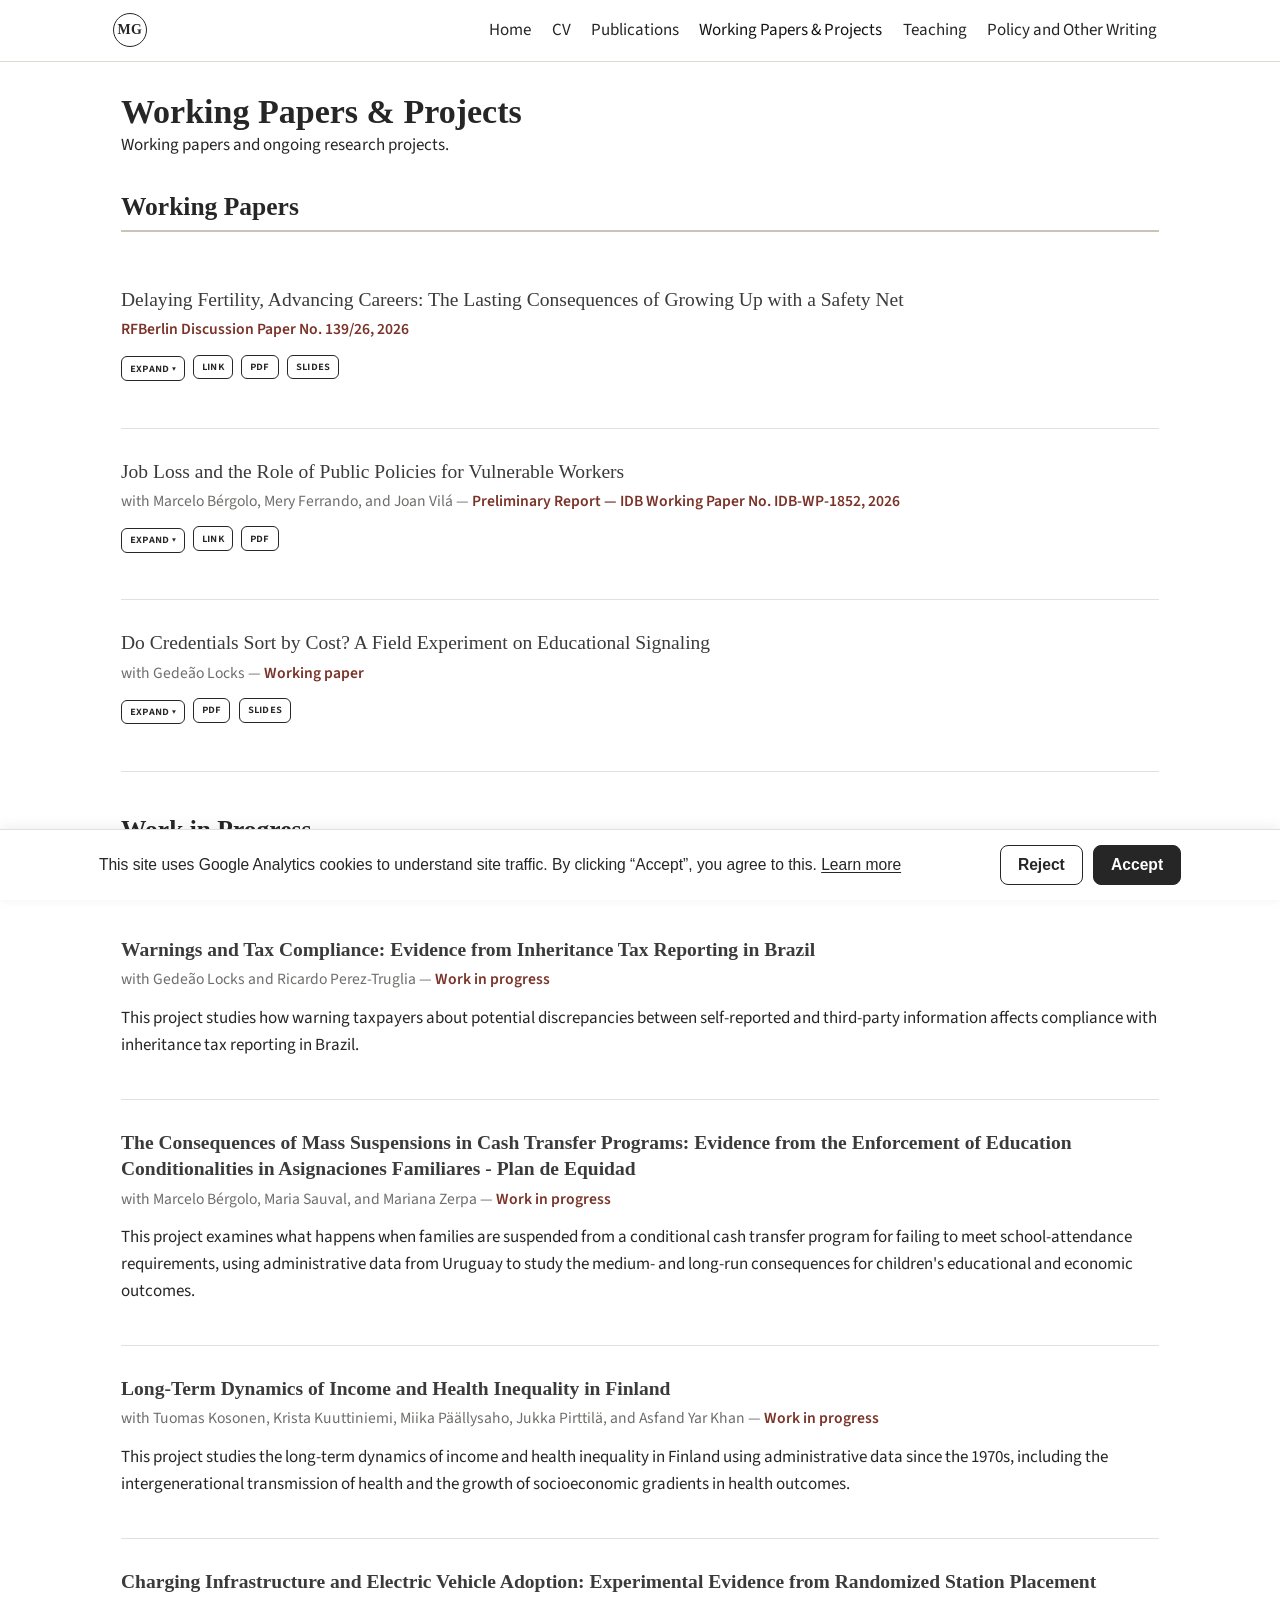
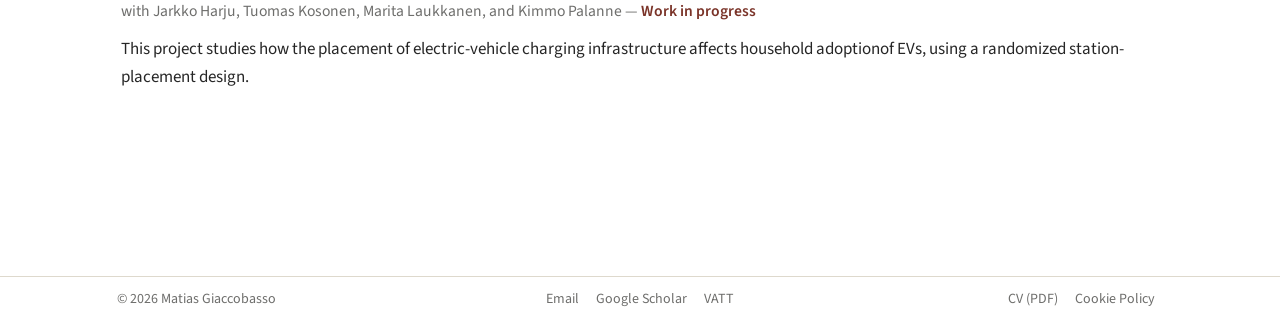
<file: working-papers-projects.html>
<!DOCTYPE html>
<html xmlns="http://www.w3.org/1999/xhtml" lang="en" xml:lang="en"><head>

<meta charset="utf-8">
<meta name="generator" content="quarto-1.9.38">

<meta name="viewport" content="width=device-width, initial-scale=1.0, user-scalable=yes">

<meta name="description" content="Working papers and ongoing research projects.">

<title>Working Papers &amp; Projects – Matias Giaccobasso</title>
<style>
/* Default styles provided by pandoc.
** See https://pandoc.org/MANUAL.html#variables-for-html for config info.
*/
code{white-space: pre-wrap;}
span.smallcaps{font-variant: small-caps;}
div.columns{display: flex; gap: min(4vw, 1.5em);}
div.column{flex: auto; overflow-x: auto;}
div.hanging-indent{margin-left: 1.5em; text-indent: -1.5em;}
ul.task-list{list-style: none;}
ul.task-list li input[type="checkbox"] {
  width: 0.8em;
  margin: 0 0.8em 0.2em -1em; /* quarto-specific, see https://github.com/quarto-dev/quarto-cli/issues/4556 */ 
  vertical-align: middle;
}
</style>


<script src="site_libs/quarto-nav/quarto-nav.js"></script>
<script src="site_libs/quarto-nav/headroom.min.js"></script>
<link href="./assets/img/favicon.svg" rel="icon" type="image/svg+xml">
<script src="site_libs/clipboard/clipboard.min.js"></script>
<script src="site_libs/quarto-html/quarto.js" type="module"></script>
<script src="site_libs/quarto-html/tabsets/tabsets.js" type="module"></script>
<script src="site_libs/quarto-html/popper.min.js"></script>
<script src="site_libs/quarto-html/tippy.umd.min.js"></script>
<link href="site_libs/quarto-html/tippy.css" rel="stylesheet">
<link href="site_libs/quarto-html/quarto-syntax-highlighting-15634bcf2e68342d4ad2dfa704d543f6.css" rel="stylesheet" id="quarto-text-highlighting-styles">
<script src="site_libs/bootstrap/bootstrap.min.js"></script>
<link href="site_libs/bootstrap/bootstrap-icons.css" rel="stylesheet">
<link href="site_libs/bootstrap/bootstrap-001834b236ddce885c5d99284776c27e.min.css" rel="stylesheet" append-hash="true" id="quarto-bootstrap" data-mode="light">
<script id="quarto-search-options" type="application/json">{
  "language": {
    "search-no-results-text": "No results",
    "search-matching-documents-text": "matching documents",
    "search-copy-link-title": "Copy link to search",
    "search-hide-matches-text": "Hide additional matches",
    "search-more-match-text": "more match in this document",
    "search-more-matches-text": "more matches in this document",
    "search-clear-button-title": "Clear",
    "search-text-placeholder": "",
    "search-detached-cancel-button-title": "Cancel",
    "search-submit-button-title": "Submit",
    "search-label": "Search"
  }
}</script>
<link rel="canonical" href="https://mgiaccobasso.com/working-papers-projects.html">


</head>

<body class="nav-fixed fullcontent quarto-light">

<div id="quarto-search-results"></div>
  <header id="quarto-header" class="headroom fixed-top">
    <nav class="navbar navbar-expand-lg " data-bs-theme="dark">
      <div class="navbar-container container-fluid">
      <div class="navbar-brand-container mx-auto">
    <a class="navbar-brand" href="./index.html">
    <span class="navbar-title">MG</span>
    </a>
  </div>
          <button class="navbar-toggler" type="button" data-bs-toggle="collapse" data-bs-target="#navbarCollapse" aria-controls="navbarCollapse" role="menu" aria-expanded="false" aria-label="Toggle navigation" onclick="if (window.quartoToggleHeadroom) { window.quartoToggleHeadroom(); }">
  <span class="navbar-toggler-icon"></span>
</button>
          <div class="collapse navbar-collapse" id="navbarCollapse">
            <ul class="navbar-nav navbar-nav-scroll me-auto">
  <li class="nav-item">
    <a class="nav-link" href="./index.html"> 
<span class="menu-text">Home</span></a>
  </li>  
  <li class="nav-item">
    <a class="nav-link" href="./cv.html"> 
<span class="menu-text">CV</span></a>
  </li>  
  <li class="nav-item">
    <a class="nav-link" href="./publications.html"> 
<span class="menu-text">Publications</span></a>
  </li>  
  <li class="nav-item">
    <a class="nav-link active" href="./working-papers-projects.html" aria-current="page"> 
<span class="menu-text">Working Papers &amp; Projects</span></a>
  </li>  
  <li class="nav-item">
    <a class="nav-link" href="./teaching.html"> 
<span class="menu-text">Teaching</span></a>
  </li>  
  <li class="nav-item">
    <a class="nav-link" href="./policy-writing.html"> 
<span class="menu-text">Policy and Other Writing</span></a>
  </li>  
</ul>
          </div> <!-- /navcollapse -->
            <div class="quarto-navbar-tools">
</div>
      </div> <!-- /container-fluid -->
    </nav>
</header>
<!-- content -->
<div id="quarto-content" class="quarto-container page-columns page-rows-contents page-layout-article page-navbar">
<!-- sidebar -->
<!-- margin-sidebar -->
    
<!-- main -->
<main class="content" id="quarto-document-content">

<header id="title-block-header" class="quarto-title-block default">
<div class="quarto-title">
<h1 class="title">Working Papers &amp; Projects</h1>
</div>

<div>
  <div class="description">
    Working papers and ongoing research projects.
  </div>
</div>


<div class="quarto-title-meta">

    
  
    
  </div>
  


</header>


<div class="paper-list">

<h2 class="research-section-heading">Working Papers</h2>
<p class="research-section-note"></p>

<article class="paper">
  <h3 class="paper-title"><a href="https://www.rfberlin.com/network-paper/delaying-fertility-advancing-careers-the-lasting-consequences-of-growing-up-with-a-safety-net/">Delaying Fertility, Advancing Careers: The Lasting Consequences of Growing Up with a Safety Net</a></h3>
  <p class="paper-meta"><span class="status">RFBerlin Discussion Paper No. 139/26, 2026</span></p>
  <div class="paper-toggle-row">
    <details class="paper-details">
      <summary class="paper-toggle">Expand</summary>
      <div class="paper-body">
        <div class="paper-text">
          <p class="paper-summary">This paper asks how income support during childhood shapes women’s lives as they become adults. Using eighteen years of administrative records from Uruguay, I compare similar children who received different amounts of support. Women who received more support were less likely to become mothers as teenagers, more likely to enter work early and attend tertiary education, and ultimately accumulated more employment and earnings. These changes placed them on later fertility paths and reduced the lasting career costs associated with motherhood. The gains were large enough that higher future tax contributions eventually offset the cost of the program. Overall, the results show that childhood income support can reshape women’s family and career trajectories, promoting social mobility and reducing gender inequality.</p>
        </div>
        <figure class="paper-figure figure">
          <img src="assets/img/dynamic_effects_women.png" alt="Figure showing estimated program effects on women’s fertility and employment at each age. Fertility effects are negative and largest between ages 15 and 19. They remain negative through the early twenties, begin to diminish around age 25, and are close to zero by age 30. Employment effects follow the opposite pattern: gains are largest at the ages when fertility reductions are strongest and also begin to fade around age 25. The two age profiles therefore broadly mirror one another, with lower fertility and higher employment during the late teens and early twenties and smaller effects at older ages." class="figure-img">
          <figcaption>PANES/AFAM-PE Effects on women's fertility and labor-market outcomes.</figcaption>
        </figure>
      </div>
    </details>
    <p class="paper-links">
      <a href="https://www.rfberlin.com/network-paper/delaying-fertility-advancing-careers-the-lasting-consequences-of-growing-up-with-a-safety-net/" aria-label="RFBerlin discussion paper page for Delaying Fertility, Advancing Careers">link</a><a href="https://www.rfberlin.com/wp-content/uploads/2026/05/26139.pdf">pdf</a><a href="assets/slides/slides_delaying_fertility_advancing_careers.pdf">slides</a>
    </p>
  </div>
</article>

<article class="paper">
  <h3 class="paper-title">
    <a href="https://publications.iadb.org/en/job-loss-and-role-public-policies-vulnerable-workers">
      Job Loss and the Role of Public Policies for Vulnerable Workers
    </a>
  </h3>

  <p class="paper-meta">
    <span class="coauthors">with Marcelo Bérgolo, Mery Ferrando, and Joan Vilá</span>
    —
    <span class="status">Preliminary Report — IDB Working Paper No. IDB-WP-1852, 2026</span>
  </p>

  <div class="paper-toggle-row">
    <details class="paper-details">
      <summary class="paper-toggle">Expand</summary>

      <div class="paper-body">
        <div class="paper-text">
          <p class="paper-summary">
            This paper asks how different social protection programs help workers cope with job loss. Using administrative records from Uruguay, we study workers affected by mass layoffs and compare the protection offered by traditional unemployment insurance and a cash transfer program for low-income households. We find that employment partly recovers after displacement, but earnings fall sharply and remain lower for years. The cash transfer program provides substantial protection for vulnerable and middle-income workers, while unemployment insurance does not produce comparable medium-term gains. The results suggest that cash transfers can play an important role in protecting workers from the lasting consequences of job loss.
          </p>
        </div>

        <figure class="paper-figure figure">
          <img src="assets/img/job_loss_and_public_policy_fig_DiD_RDD.svg" alt="Line graph showing earnings, in 2008 Uruguayan pesos, by quarter relative to a mass layoff, from 20 quarters before to 20 quarters after. One series shows the earnings trend for workers ineligible for the AFAM-PE cash transfer program; a second series shows the differential effect for eligible workers relative to ineligible workers. Both series are flat and near zero before the layoff, then drop sharply at the layoff quarter and only partially recover over the following quarters." class="figure-img">
          <figcaption>Earnings around mass layoff, by AFAM-PE eligibility.</figcaption>
        </figure>
      </div>
    </details>

    <p class="paper-links">
      <a href="https://publications.iadb.org/en/job-loss-and-role-public-policies-vulnerable-workers" aria-label="IDB publications page for Job Loss and the Role of Public Policies for Vulnerable Workers">link</a>
      <a href="assets/papers/job_loss_and_public_policy.pdf">pdf</a>
      
    </p>
  </div>
</article>

<article class="paper">
  <h3 class="paper-title"><a href="assets/papers/do_credentials_sort_by_cost.pdf">Do Credentials Sort by Cost? A Field Experiment on Educational Signaling</a></h3>
  <p class="paper-meta"><span class="coauthors">with Gedeão Locks</span> — <span class="status">Working paper</span></p>
  <div class="paper-toggle-row">
    <details class="paper-details">
      <summary class="paper-toggle">Expand</summary>
      <div class="paper-body">
        <div class="paper-text">
          <p class="paper-summary">This paper asks how students’ beliefs about the value of academic credentials shape who earns them. In a field experiment, we correct students’ mistaken beliefs about the labor-market value of academic honors and combine this with information on how costly it is for each student to improve their grades. Students understand how honors are awarded but greatly underestimate their value. Correcting these beliefs increases honors attainment only among students close to the cutoff and facing relatively low effort costs. The new honors recipients are mostly high-productivity students who plan to show the credential to employers, without lowering the overall quality of the honors group. The results suggest that even transparent credential systems may not work as intended when students underestimate the value of the credential.</p>
        </div>
        <figure class="paper-figure figure">
          <img src="assets/img/ATE_on_mention_by_GPA_and_productivity.svg" alt="Figure showing the estimated effect of information feedback on the probability of obtaining a Bien mention, by students’ pre-treatment GPA and productivity classification. Treatment effects are concentrated among high-productivity students whose initial GPA was just below the 14-out-of-20 Bien threshold. High-productivity students are those who reported needing relatively few additional study hours to reach the threshold. Effects are small or absent for students farther from the threshold and for students classified as low productivity." class="figure-img">
          <figcaption> Information treatment effect on probability of obtaining a Bien mention by GPA and productivity.</figcaption>
        </figure>
      </div>
    </details>
    <p class="paper-links">
      <a href="assets/papers/do_credentials_sort_by_cost.pdf">pdf</a><a href="assets/slides/slides_do_credentials_sort_by_cost.pdf">slides</a>
    </p>
  </div>
</article>

<h2 class="research-section-heading">Work in Progress</h2>
<p class="research-section-note">These projects are at an earlier stage. Drafts and links will be added as they become available.</p>

<article class="paper">
  <div class="paper-body">
    <div class="paper-text">
      <h3 class="paper-title">Warnings and Tax Compliance: Evidence from Inheritance Tax Reporting in Brazil</h3>
      <p class="paper-meta"><span class="coauthors">with Gedeão Locks and Ricardo Perez-Truglia</span> — <span class="status">Work in progress</span></p>
      <p class="paper-summary">This project studies how warning taxpayers about potential discrepancies between self-reported and third-party information affects compliance with inheritance tax reporting in Brazil.</p>
    </div>
  </div>
</article>

<article class="paper">
  <div class="paper-body">
    <div class="paper-text">
      <h3 class="paper-title">The Consequences of Mass Suspensions in Cash Transfer Programs: Evidence from the Enforcement of Education Conditionalities in Asignaciones Familiares - Plan de Equidad</h3>
      <p class="paper-meta"><span class="coauthors">with Marcelo Bérgolo, Maria Sauval, and Mariana Zerpa</span> — <span class="status">Work in progress</span></p>
      <p class="paper-summary">This project examines what happens when families are suspended from a conditional cash transfer program for failing to meet school-attendance requirements, using administrative data from Uruguay to study the medium- and long-run consequences for children's educational and economic outcomes.</p>
    </div>
  </div>
</article>

<article class="paper">
  <div class="paper-body">
    <div class="paper-text">
      <h3 class="paper-title">Long-Term Dynamics of Income and Health Inequality in Finland</h3>
      <p class="paper-meta"><span class="coauthors">with Tuomas Kosonen, Krista Kuuttiniemi, Miika Päällysaho, Jukka Pirttilä, and Asfand Yar Khan</span> — <span class="status">Work in progress</span></p>
      <p class="paper-summary">This project studies the long-term dynamics of income and health inequality in Finland using administrative data since the 1970s, including the intergenerational transmission of health and the growth of socioeconomic gradients in health outcomes.</p>
    </div>
  </div>
</article>

<article class="paper">
  <div class="paper-body">
    <div class="paper-text">
      <h3 class="paper-title">Charging Infrastructure and Electric Vehicle Adoption: Experimental Evidence from Randomized Station Placement</h3>
      <p class="paper-meta"><span class="coauthors">with Jarkko Harju, Tuomas Kosonen, Marita Laukkanen, and Kimmo Palanne</span> — <span class="status">Work in progress</span></p>
      <p class="paper-summary">This project studies how the placement of electric-vehicle charging infrastructure affects household adoptionof EVs, using a randomized station-placement design.</p>
    </div>
  </div>
</article>

</div>



</main> <!-- /main -->
<style>
#cookie-consent-banner {
  display: none;
  position: fixed;
  left: 0;
  right: 0;
  bottom: 0;
  z-index: 1000;
  background: #ffffff;
  border-top: 1px solid #e2e0dc;
  box-shadow: 0 -2px 12px rgba(38, 38, 38, 0.08);
  padding: 0.9rem 1.25rem;
  align-items: center;
  justify-content: center;
  gap: 1rem;
  flex-wrap: wrap;
  font-family: -apple-system, BlinkMacSystemFont, "Segoe UI", Helvetica, Arial, sans-serif;
}

#cookie-consent-banner p {
  margin: 0;
  color: #262626;
  font-size: 0.92rem;
  line-height: 1.5;
  max-width: 52rem;
  flex: 1 1 20rem;
}

#cookie-consent-banner a {
  color: #262626;
  text-decoration: underline;
}

.cookie-consent-buttons {
  display: flex;
  gap: 0.6rem;
  flex: 0 0 auto;
}

.cookie-consent-buttons button {
  font: inherit;
  font-size: 0.92rem;
  font-weight: 600;
  padding: 0.42rem 1rem;
  border-radius: 8px;
  cursor: pointer;
  border: 1px solid #262626;
  background: #ffffff;
  color: #262626;
}

.cookie-consent-buttons button:hover {
  background: rgba(38, 38, 38, 0.06);
}

.cookie-consent-buttons button#cookie-consent-accept {
  background: #262626;
  color: #ffffff;
}

.cookie-consent-buttons button#cookie-consent-accept:hover {
  background: #3a3a3a;
}

.cookie-consent-buttons button:focus-visible {
  outline: 2px solid #262626;
  outline-offset: 2px;
}

@media (max-width: 640px) {
  #cookie-consent-banner {
    justify-content: flex-start;
  }
}
</style>

<div id="cookie-consent-banner" role="dialog" aria-label="Cookie consent" aria-live="polite">
  <p>This site uses Google Analytics cookies to understand site traffic. By clicking “Accept”, you agree to this. <a href="https://policies.google.com/technologies/partner-sites" target="_blank" rel="noopener">Learn more</a></p>
  <div class="cookie-consent-buttons">
    <button id="cookie-consent-reject" type="button">Reject</button>
    <button id="cookie-consent-accept" type="button">Accept</button>
  </div>
</div>

<script>
(function () {
  var GA_ID = "G-5537H0K85M";
  var STORAGE_KEY = "cookie-consent";

  function getConsent() {
    try { return localStorage.getItem(STORAGE_KEY); } catch (e) { return null; }
  }

  function setConsent(value) {
    try { localStorage.setItem(STORAGE_KEY, value); } catch (e) {}
  }

  function loadGoogleAnalytics() {
    if (window.__gaLoaded) return;
    window.__gaLoaded = true;

    var s = document.createElement("script");
    s.async = true;
    s.src = "https://www.googletagmanager.com/gtag/js?id=" + GA_ID;
    document.head.appendChild(s);

    window.dataLayer = window.dataLayer || [];
    window.gtag = function () { window.dataLayer.push(arguments); };
    window.gtag("js", new Date());
    window.gtag("config", GA_ID);
  }

  var banner = document.getElementById("cookie-consent-banner");
  var consent = getConsent();

  if (consent === "accepted") {
    loadGoogleAnalytics();
  } else if (consent !== "rejected" && banner) {
    banner.style.display = "flex";
  }

  var acceptBtn = document.getElementById("cookie-consent-accept");
  var rejectBtn = document.getElementById("cookie-consent-reject");

  if (acceptBtn) {
    acceptBtn.addEventListener("click", function () {
      setConsent("accepted");
      loadGoogleAnalytics();
      if (banner) banner.style.display = "none";
    });
  }

  if (rejectBtn) {
    rejectBtn.addEventListener("click", function () {
      setConsent("rejected");
      if (banner) banner.style.display = "none";
    });
  }
})();
</script>
<script id="quarto-html-after-body" type="application/javascript">
  window.document.addEventListener("DOMContentLoaded", function (event) {
    const isCodeAnnotation = (el) => {
      for (const clz of el.classList) {
        if (clz.startsWith('code-annotation-')) {                     
          return true;
        }
      }
      return false;
    }
    const onCopySuccess = function(e) {
      // button target
      const button = e.trigger;
      // don't keep focus
      button.blur();
      // flash "checked"
      button.classList.add('code-copy-button-checked');
      var currentTitle = button.getAttribute("title");
      button.setAttribute("title", "Copied!");
      let tooltip;
      if (window.bootstrap) {
        button.setAttribute("data-bs-toggle", "tooltip");
        button.setAttribute("data-bs-placement", "left");
        button.setAttribute("data-bs-title", "Copied!");
        tooltip = new bootstrap.Tooltip(button, 
          { trigger: "manual", 
            customClass: "code-copy-button-tooltip",
            offset: [0, -8]});
        tooltip.show();    
      }
      setTimeout(function() {
        if (tooltip) {
          tooltip.hide();
          button.removeAttribute("data-bs-title");
          button.removeAttribute("data-bs-toggle");
          button.removeAttribute("data-bs-placement");
        }
        button.setAttribute("title", currentTitle);
        button.classList.remove('code-copy-button-checked');
      }, 1000);
      // clear code selection
      e.clearSelection();
    }
    const getTextToCopy = function(trigger) {
      const outerScaffold = trigger.parentElement.cloneNode(true);
      const codeEl = outerScaffold.querySelector('code');
      for (const childEl of codeEl.children) {
        if (isCodeAnnotation(childEl)) {
          childEl.remove();
        }
      }
      return codeEl.innerText;
    }
    const clipboard = new window.ClipboardJS('.code-copy-button:not([data-in-quarto-modal])', {
      text: getTextToCopy
    });
    clipboard.on('success', onCopySuccess);
    if (window.document.getElementById('quarto-embedded-source-code-modal')) {
      const clipboardModal = new window.ClipboardJS('.code-copy-button[data-in-quarto-modal]', {
        text: getTextToCopy,
        container: window.document.getElementById('quarto-embedded-source-code-modal')
      });
      clipboardModal.on('success', onCopySuccess);
    }
      var localhostRegex = new RegExp(/^(?:http|https):\/\/localhost\:?[0-9]*\//);
      var mailtoRegex = new RegExp(/^mailto:/);
        var filterRegex = new RegExp("https:\/\/mgiaccobasso\.com");
      var isInternal = (href) => {
          return filterRegex.test(href) || localhostRegex.test(href) || mailtoRegex.test(href);
      }
      // Inspect non-navigation links and adorn them if external
     var links = window.document.querySelectorAll('a[href]:not(.nav-link):not(.navbar-brand):not(.toc-action):not(.sidebar-link):not(.sidebar-item-toggle):not(.pagination-link):not(.no-external):not([aria-hidden]):not(.dropdown-item):not(.quarto-navigation-tool):not(.about-link)');
      for (var i=0; i<links.length; i++) {
        const link = links[i];
        if (!isInternal(link.href)) {
          // undo the damage that might have been done by quarto-nav.js in the case of
          // links that we want to consider external
          if (link.dataset.originalHref !== undefined) {
            link.href = link.dataset.originalHref;
          }
            // target, if specified
            link.setAttribute("target", "_blank");
            if (link.getAttribute("rel") === null) {
              link.setAttribute("rel", "noopener");
            }
        }
      }
    function tippyHover(el, contentFn, onTriggerFn, onUntriggerFn) {
      const config = {
        allowHTML: true,
        maxWidth: 500,
        delay: 100,
        arrow: false,
        appendTo: function(el) {
            return el.parentElement;
        },
        interactive: true,
        interactiveBorder: 10,
        theme: 'quarto',
        placement: 'bottom-start',
      };
      if (contentFn) {
        config.content = contentFn;
      }
      if (onTriggerFn) {
        config.onTrigger = onTriggerFn;
      }
      if (onUntriggerFn) {
        config.onUntrigger = onUntriggerFn;
      }
      window.tippy(el, config); 
    }
    const noterefs = window.document.querySelectorAll('a[role="doc-noteref"]');
    for (var i=0; i<noterefs.length; i++) {
      const ref = noterefs[i];
      tippyHover(ref, function() {
        // use id or data attribute instead here
        let href = ref.getAttribute('data-footnote-href') || ref.getAttribute('href');
        try { href = new URL(href).hash; } catch {}
        const id = href.replace(/^#\/?/, "");
        const note = window.document.getElementById(id);
        if (note) {
          return note.innerHTML;
        } else {
          return "";
        }
      });
    }
    const xrefs = window.document.querySelectorAll('a.quarto-xref');
    const processXRef = (id, note) => {
      // Strip column container classes
      const stripColumnClz = (el) => {
        el.classList.remove("page-full", "page-columns");
        if (el.children) {
          for (const child of el.children) {
            stripColumnClz(child);
          }
        }
      }
      stripColumnClz(note)
      if (id === null || id.startsWith('sec-')) {
        // Special case sections, only their first couple elements
        const container = document.createElement("div");
        if (note.children && note.children.length > 2) {
          container.appendChild(note.children[0].cloneNode(true));
          for (let i = 1; i < note.children.length; i++) {
            const child = note.children[i];
            if (child.tagName === "P" && child.innerText === "") {
              continue;
            } else {
              container.appendChild(child.cloneNode(true));
              break;
            }
          }
          if (window.Quarto?.typesetMath) {
            window.Quarto.typesetMath(container);
          }
          return container.innerHTML
        } else {
          if (window.Quarto?.typesetMath) {
            window.Quarto.typesetMath(note);
          }
          return note.innerHTML;
        }
      } else {
        // Remove any anchor links if they are present
        const anchorLink = note.querySelector('a.anchorjs-link');
        if (anchorLink) {
          anchorLink.remove();
        }
        if (window.Quarto?.typesetMath) {
          window.Quarto.typesetMath(note);
        }
        if (note.classList.contains("callout")) {
          return note.outerHTML;
        } else {
          return note.innerHTML;
        }
      }
    }
    for (var i=0; i<xrefs.length; i++) {
      const xref = xrefs[i];
      tippyHover(xref, undefined, function(instance) {
        instance.disable();
        let url = xref.getAttribute('href');
        let hash = undefined; 
        if (url.startsWith('#')) {
          hash = url;
        } else {
          try { hash = new URL(url).hash; } catch {}
        }
        if (hash) {
          const id = hash.replace(/^#\/?/, "");
          const note = window.document.getElementById(id);
          if (note !== null) {
            try {
              const html = processXRef(id, note.cloneNode(true));
              instance.setContent(html);
            } finally {
              instance.enable();
              instance.show();
            }
          } else {
            // See if we can fetch this
            fetch(url.split('#')[0])
            .then(res => res.text())
            .then(html => {
              const parser = new DOMParser();
              const htmlDoc = parser.parseFromString(html, "text/html");
              const note = htmlDoc.getElementById(id);
              if (note !== null) {
                const html = processXRef(id, note);
                instance.setContent(html);
              } 
            }).finally(() => {
              instance.enable();
              instance.show();
            });
          }
        } else {
          // See if we can fetch a full url (with no hash to target)
          // This is a special case and we should probably do some content thinning / targeting
          fetch(url)
          .then(res => res.text())
          .then(html => {
            const parser = new DOMParser();
            const htmlDoc = parser.parseFromString(html, "text/html");
            const note = htmlDoc.querySelector('main.content');
            if (note !== null) {
              // This should only happen for chapter cross references
              // (since there is no id in the URL)
              // remove the first header
              if (note.children.length > 0 && note.children[0].tagName === "HEADER") {
                note.children[0].remove();
              }
              const html = processXRef(null, note);
              instance.setContent(html);
            } 
          }).finally(() => {
            instance.enable();
            instance.show();
          });
        }
      }, function(instance) {
      });
    }
        let selectedAnnoteEl;
        const selectorForAnnotation = ( cell, annotation) => {
          let cellAttr = 'data-code-cell="' + cell + '"';
          let lineAttr = 'data-code-annotation="' +  annotation + '"';
          const selector = 'span[' + cellAttr + '][' + lineAttr + ']';
          return selector;
        }
        const selectCodeLines = (annoteEl) => {
          const doc = window.document;
          const targetCell = annoteEl.getAttribute("data-target-cell");
          const targetAnnotation = annoteEl.getAttribute("data-target-annotation");
          const annoteSpan = window.document.querySelector(selectorForAnnotation(targetCell, targetAnnotation));
          const lines = annoteSpan.getAttribute("data-code-lines").split(",");
          const lineIds = lines.map((line) => {
            return targetCell + "-" + line;
          })
          let top = null;
          let height = null;
          let parent = null;
          if (lineIds.length > 0) {
              //compute the position of the single el (top and bottom and make a div)
              const el = window.document.getElementById(lineIds[0]);
              top = el.offsetTop;
              height = el.offsetHeight;
              parent = el.parentElement.parentElement;
            if (lineIds.length > 1) {
              const lastEl = window.document.getElementById(lineIds[lineIds.length - 1]);
              const bottom = lastEl.offsetTop + lastEl.offsetHeight;
              height = bottom - top;
            }
            if (top !== null && height !== null && parent !== null) {
              // cook up a div (if necessary) and position it 
              let div = window.document.getElementById("code-annotation-line-highlight");
              if (div === null) {
                div = window.document.createElement("div");
                div.setAttribute("id", "code-annotation-line-highlight");
                div.style.position = 'absolute';
                parent.appendChild(div);
              }
              div.style.top = top - 2 + "px";
              div.style.height = height + 4 + "px";
              div.style.left = 0;
              let gutterDiv = window.document.getElementById("code-annotation-line-highlight-gutter");
              if (gutterDiv === null) {
                gutterDiv = window.document.createElement("div");
                gutterDiv.setAttribute("id", "code-annotation-line-highlight-gutter");
                gutterDiv.style.position = 'absolute';
                const codeCell = window.document.getElementById(targetCell);
                const gutter = codeCell.querySelector('.code-annotation-gutter');
                gutter.appendChild(gutterDiv);
              }
              gutterDiv.style.top = top - 2 + "px";
              gutterDiv.style.height = height + 4 + "px";
            }
            selectedAnnoteEl = annoteEl;
          }
        };
        const unselectCodeLines = () => {
          const elementsIds = ["code-annotation-line-highlight", "code-annotation-line-highlight-gutter"];
          elementsIds.forEach((elId) => {
            const div = window.document.getElementById(elId);
            if (div) {
              div.remove();
            }
          });
          selectedAnnoteEl = undefined;
        };
          // Handle positioning of the toggle
      window.addEventListener(
        "resize",
        throttle(() => {
          elRect = undefined;
          if (selectedAnnoteEl) {
            selectCodeLines(selectedAnnoteEl);
          }
        }, 10)
      );
      function throttle(fn, ms) {
      let throttle = false;
      let timer;
        return (...args) => {
          if(!throttle) { // first call gets through
              fn.apply(this, args);
              throttle = true;
          } else { // all the others get throttled
              if(timer) clearTimeout(timer); // cancel #2
              timer = setTimeout(() => {
                fn.apply(this, args);
                timer = throttle = false;
              }, ms);
          }
        };
      }
        // Attach click handler to the DT
        const annoteDls = window.document.querySelectorAll('dt[data-target-cell]');
        for (const annoteDlNode of annoteDls) {
          annoteDlNode.addEventListener('click', (event) => {
            const clickedEl = event.target;
            if (clickedEl !== selectedAnnoteEl) {
              unselectCodeLines();
              const activeEl = window.document.querySelector('dt[data-target-cell].code-annotation-active');
              if (activeEl) {
                activeEl.classList.remove('code-annotation-active');
              }
              selectCodeLines(clickedEl);
              clickedEl.classList.add('code-annotation-active');
            } else {
              // Unselect the line
              unselectCodeLines();
              clickedEl.classList.remove('code-annotation-active');
            }
          });
        }
    const findCites = (el) => {
      const parentEl = el.parentElement;
      if (parentEl) {
        const cites = parentEl.dataset.cites;
        if (cites) {
          return {
            el,
            cites: cites.split(' ')
          };
        } else {
          return findCites(el.parentElement)
        }
      } else {
        return undefined;
      }
    };
    var bibliorefs = window.document.querySelectorAll('a[role="doc-biblioref"]');
    for (var i=0; i<bibliorefs.length; i++) {
      const ref = bibliorefs[i];
      const citeInfo = findCites(ref);
      if (citeInfo) {
        tippyHover(citeInfo.el, function() {
          var popup = window.document.createElement('div');
          citeInfo.cites.forEach(function(cite) {
            var citeDiv = window.document.createElement('div');
            citeDiv.classList.add('hanging-indent');
            citeDiv.classList.add('csl-entry');
            var biblioDiv = window.document.getElementById('ref-' + cite);
            if (biblioDiv) {
              citeDiv.innerHTML = biblioDiv.innerHTML;
            }
            popup.appendChild(citeDiv);
          });
          return popup.innerHTML;
        });
      }
    }
  });
  </script>
</div> <!-- /content -->
<footer class="footer">
  <div class="nav-footer">
    <div class="nav-footer-left">
<p>© 2026 Matias Giaccobasso</p>
</div>   
    <div class="nav-footer-center">
      <ul class="footer-items list-unstyled">
    <li class="nav-item">
    <a class="nav-link" href="mailto:matias.giaccobasso@vatt.fi">
<p>Email</p>
</a>
  </li>  
    <li class="nav-item">
    <a class="nav-link" href="https://scholar.google.com/citations?hl=es&amp;user=SDqTtIwAAAAJ">
<p>Google Scholar</p>
</a>
  </li>  
    <li class="nav-item">
    <a class="nav-link" href="https://vatt.fi/en">
<p>VATT</p>
</a>
  </li>  
</ul>
    </div>
    <div class="nav-footer-right">
      <ul class="footer-items list-unstyled">
    <li class="nav-item">
    <a class="nav-link" href="./cv.pdf">
<p>CV (PDF)</p>
</a>
  </li>  
    <li class="nav-item">
    <a class="nav-link" href="https://policies.google.com/technologies/partner-sites">
<p>Cookie Policy</p>
</a>
  </li>  
</ul>
    </div>
  </div>
</footer>




</body></html>
</file>
<file: site_libs/quarto-html/tippy.css>
.tippy-box[data-animation=fade][data-state=hidden]{opacity:0}[data-tippy-root]{max-width:calc(100vw - 10px)}.tippy-box{position:relative;background-color:#333;color:#fff;border-radius:4px;font-size:14px;line-height:1.4;white-space:normal;outline:0;transition-property:transform,visibility,opacity}.tippy-box[data-placement^=top]>.tippy-arrow{bottom:0}.tippy-box[data-placement^=top]>.tippy-arrow:before{bottom:-7px;left:0;border-width:8px 8px 0;border-top-color:initial;transform-origin:center top}.tippy-box[data-placement^=bottom]>.tippy-arrow{top:0}.tippy-box[data-placement^=bottom]>.tippy-arrow:before{top:-7px;left:0;border-width:0 8px 8px;border-bottom-color:initial;transform-origin:center bottom}.tippy-box[data-placement^=left]>.tippy-arrow{right:0}.tippy-box[data-placement^=left]>.tippy-arrow:before{border-width:8px 0 8px 8px;border-left-color:initial;right:-7px;transform-origin:center left}.tippy-box[data-placement^=right]>.tippy-arrow{left:0}.tippy-box[data-placement^=right]>.tippy-arrow:before{left:-7px;border-width:8px 8px 8px 0;border-right-color:initial;transform-origin:center right}.tippy-box[data-inertia][data-state=visible]{transition-timing-function:cubic-bezier(.54,1.5,.38,1.11)}.tippy-arrow{width:16px;height:16px;color:#333}.tippy-arrow:before{content:"";position:absolute;border-color:transparent;border-style:solid}.tippy-content{position:relative;padding:5px 9px;z-index:1}
</file>
<file: site_libs/quarto-html/quarto-syntax-highlighting-15634bcf2e68342d4ad2dfa704d543f6.css>
/* quarto syntax highlight colors */
:root {
  --quarto-hl-ot-color: #003B4F;
  --quarto-hl-at-color: #657422;
  --quarto-hl-ss-color: #20794D;
  --quarto-hl-an-color: #5E5E5E;
  --quarto-hl-fu-color: #4758AB;
  --quarto-hl-st-color: #20794D;
  --quarto-hl-cf-color: #003B4F;
  --quarto-hl-op-color: #5E5E5E;
  --quarto-hl-er-color: #AD0000;
  --quarto-hl-bn-color: #AD0000;
  --quarto-hl-al-color: #AD0000;
  --quarto-hl-va-color: #111111;
  --quarto-hl-bu-color: inherit;
  --quarto-hl-ex-color: inherit;
  --quarto-hl-pp-color: #AD0000;
  --quarto-hl-in-color: #5E5E5E;
  --quarto-hl-vs-color: #20794D;
  --quarto-hl-wa-color: #5E5E5E;
  --quarto-hl-do-color: #5E5E5E;
  --quarto-hl-im-color: #00769E;
  --quarto-hl-ch-color: #20794D;
  --quarto-hl-dt-color: #AD0000;
  --quarto-hl-fl-color: #AD0000;
  --quarto-hl-co-color: #5E5E5E;
  --quarto-hl-cv-color: #5E5E5E;
  --quarto-hl-cn-color: #8f5902;
  --quarto-hl-sc-color: #5E5E5E;
  --quarto-hl-dv-color: #AD0000;
  --quarto-hl-kw-color: #003B4F;
}

/* other quarto variables */
:root {
  --quarto-font-monospace: SFMono-Regular, Menlo, Monaco, Consolas, "Liberation Mono", "Courier New", monospace;
}

/* syntax highlight based on Pandoc's rules */
pre > code.sourceCode > span {
  color: #003B4F;
}

code.sourceCode > span {
  color: #003B4F;
}

div.sourceCode,
div.sourceCode pre.sourceCode {
  color: #003B4F;
}

/* Normal */
code span {
  color: #003B4F;
}

/* Alert */
code span.al {
  color: #AD0000;
  font-style: inherit;
}

/* Annotation */
code span.an {
  color: #5E5E5E;
  font-style: inherit;
}

/* Attribute */
code span.at {
  color: #657422;
  font-style: inherit;
}

/* BaseN */
code span.bn {
  color: #AD0000;
  font-style: inherit;
}

/* BuiltIn */
code span.bu {
  font-style: inherit;
}

/* ControlFlow */
code span.cf {
  color: #003B4F;
  font-weight: bold;
  font-style: inherit;
}

/* Char */
code span.ch {
  color: #20794D;
  font-style: inherit;
}

/* Constant */
code span.cn {
  color: #8f5902;
  font-style: inherit;
}

/* Comment */
code span.co {
  color: #5E5E5E;
  font-style: inherit;
}

/* CommentVar */
code span.cv {
  color: #5E5E5E;
  font-style: italic;
}

/* Documentation */
code span.do {
  color: #5E5E5E;
  font-style: italic;
}

/* DataType */
code span.dt {
  color: #AD0000;
  font-style: inherit;
}

/* DecVal */
code span.dv {
  color: #AD0000;
  font-style: inherit;
}

/* Error */
code span.er {
  color: #AD0000;
  font-style: inherit;
}

/* Extension */
code span.ex {
  font-style: inherit;
}

/* Float */
code span.fl {
  color: #AD0000;
  font-style: inherit;
}

/* Function */
code span.fu {
  color: #4758AB;
  font-style: inherit;
}

/* Import */
code span.im {
  color: #00769E;
  font-style: inherit;
}

/* Information */
code span.in {
  color: #5E5E5E;
  font-style: inherit;
}

/* Keyword */
code span.kw {
  color: #003B4F;
  font-weight: bold;
  font-style: inherit;
}

/* Operator */
code span.op {
  color: #5E5E5E;
  font-style: inherit;
}

/* Other */
code span.ot {
  color: #003B4F;
  font-style: inherit;
}

/* Preprocessor */
code span.pp {
  color: #AD0000;
  font-style: inherit;
}

/* SpecialChar */
code span.sc {
  color: #5E5E5E;
  font-style: inherit;
}

/* SpecialString */
code span.ss {
  color: #20794D;
  font-style: inherit;
}

/* String */
code span.st {
  color: #20794D;
  font-style: inherit;
}

/* Variable */
code span.va {
  color: #111111;
  font-style: inherit;
}

/* VerbatimString */
code span.vs {
  color: #20794D;
  font-style: inherit;
}

/* Warning */
code span.wa {
  color: #5E5E5E;
  font-style: italic;
}

.prevent-inlining {
  content: "</";
}

/*# sourceMappingURL=f23921c56f73e400b49028c9186a1aa0.css.map */
</file>
